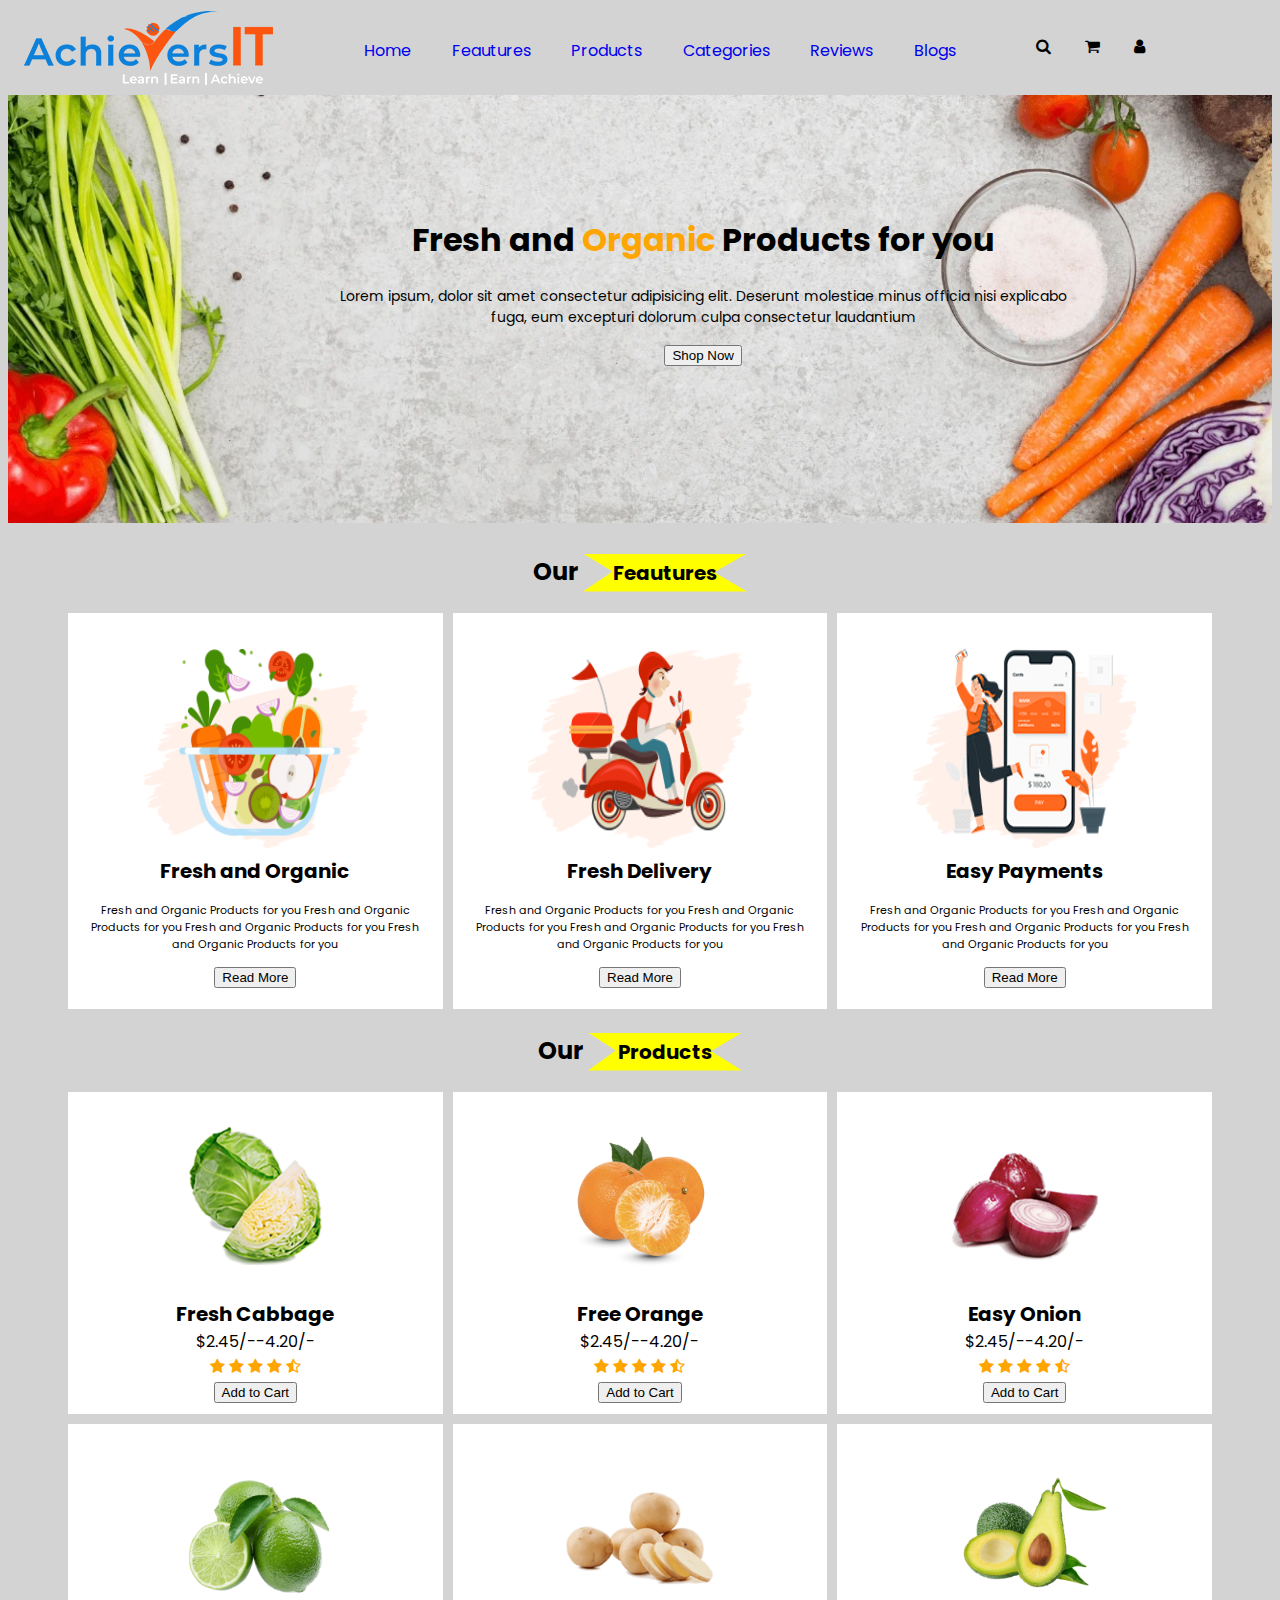
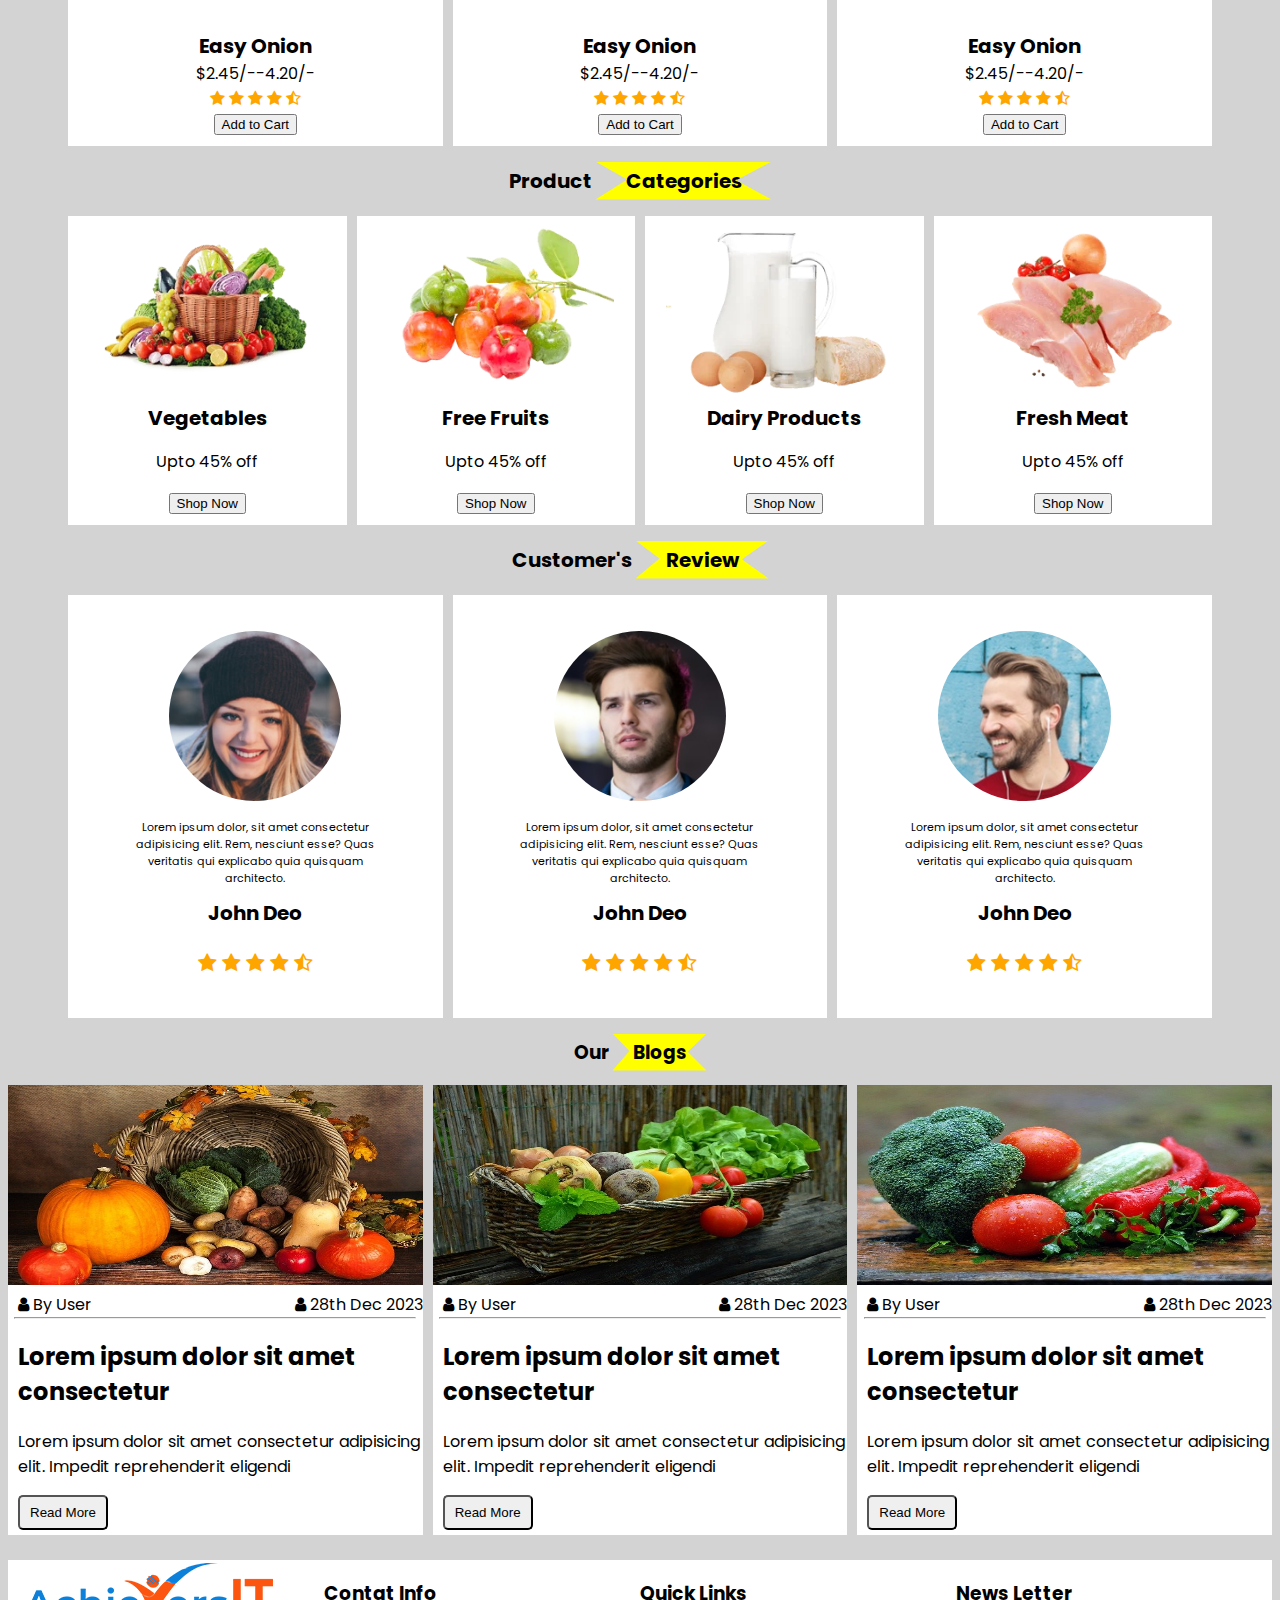
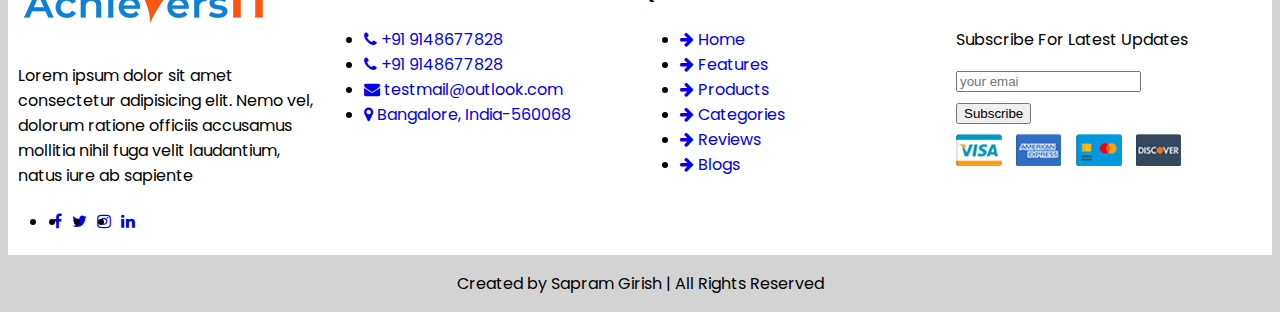
<file: js/index.html>
<!DOCTYPE html>
<html lang="en">

<head>
    <meta charset="UTF-8">
    <meta name="viewport" content="width=device-width, initial-scale=1.0">
    <title>Home</title>
    <link rel="stylesheet" href="../css/style.css">
    <link rel="stylesheet" href="../css/home.css">
    <link rel="stylesheet" href="../assets/fonts/css/font-awesome.min.css">
    <link rel="preconnect" href="https://fonts.googleapis.com" />
    <link rel="preconnect" href="https://fonts.gstatic.com" crossorigin />
    <link
        href="https://fonts.googleapis.com/css2?family=Poppins:ital,wght@0,100;0,200;0,300;0,400;0,500;0,600;0,700;0,800;0,900;1,100;1,200;1,300;1,400;1,500;1,600;1,700;1,800;1,900&display=swap"
        rel="stylesheet" />


</head>

<body>
    <!-- Header section starts here-->
    <header>
        <div>
            <img src="../assets/images/logo.png" alt="logo">
        </div>
        <nav>
            <ul>
                <li>
                    <a href="index.html" target="_blank">Home</a>
                </li>
                <li>
                    <a href="feautures.html" target="_blank">Feautures</a>
                </li>
                <li>
                    <a href="products.html" target="_blank">Products</a>
                </li>
                <li>
                    <a href="categories.html" target="_blank">Categories</a>
                </li>
                <li>
                    <a href="reviews.html" target="_blank">Reviews</a>
                </li>
                <li>
                    <a href="blogs.html" target="_blank">Blogs</a>
                </li>


            </ul>
        </nav>
        <div class="icons">
            <i class="fa fa-search" aria-hidden="true"></i>
            <i class="fa fa-shopping-cart" aria-hidden="true"></i>
            <i class="fa fa-user" aria-hidden="true"></i>
        </div>
    </header>
    <!-- Header Ends Here-->


    <!-- Banner section starts here -->
    <section class="bannerBlock">
        <img src="../assets/images/banner.jpg" alt="banner">
        <div class="bannerContent">
            <h1>Fresh and <span>Organic</span> Products for you</h1>
            <p>
                Lorem ipsum, dolor sit amet consectetur adipisicing elit. Deserunt molestiae minus officia nisi
                explicabo
                fuga, eum excepturi dolorum culpa consectetur laudantium

            </p>
            <button>Shop Now</button>

        </div>
    </section>
    <!-- Banner section ends here -->


    <!-- Our feautures section starts here-->
    <section class="ourFeatures">
        <h3 class="heading">Our <span style="clip-path:  polygon(100% 0, 80% 49%, 100% 100%, 0% 100%, 18% 47%, 0% 0%); background-color: yellow; padding: 5px 30px;">Feautures</span></h3>
        <section class="ourFeaturesContent" style="margin: 20px 60px;">

            <section>
                <figure>
                    <img src="../assets/images/images/feature-img-1.png" alt="Fresh and Organic">
                    <figcaption> Fresh and Organic</figcaption>
                </figure>
                <p>
                    Fresh and Organic Products for you Fresh and Organic Products for you
                    Fresh and Organic Products for you Fresh and Organic Products for you
                </p>
                <button> Read More</button>

            </section>


            <section>
                <figure>
                    <img src="../assets/images/images/feature-img-2.png" alt="Fresh and Organic">
                    <figcaption> Fresh Delivery</figcaption>
                </figure>
                <p>
                    Fresh and Organic Products for you Fresh and Organic Products for you
                    Fresh and Organic Products for you Fresh and Organic Products for you
                </p>
                <button> Read More</button>

            </section>

            <section>
                <figure>
                    <img src="../assets/images/images/feature-img-3.png" alt="Fresh and Organic">
                    <figcaption> Easy Payments</figcaption>
                </figure>
                <p>
                    Fresh and Organic Products for you Fresh and Organic Products for you
                    Fresh and Organic Products for you Fresh and Organic Products for you
                </p>
                <button> Read More</button>

            </section>

        </section>
    </section>


    <!-- Our products section starts here-->
    <section class="ourProducts">
        <h3 class="heading">Our <span style="clip-path:  polygon(100% 0, 80% 49%, 100% 100%, 0% 100%, 18% 47%, 0% 0%); background-color: yellow; padding: 5px 30px;">Products</span></h3>
        <section class="ourProductsContent" style="margin: 20px 60px;">

            <section style="padding: 0 20px 10px 20px;">
                <figure style="margin: 0;">
                    <img src="../assets/images/images/product-4.png" alt="Fresh and Organic">
                    <figcaption> Fresh Cabbage</figcaption>
                </figure>
                <p style="margin: 0;">
                    $2.45/--4.20/-
                </p>
                <p style="text-align: center; color: orange; margin: 0;">
                    <span class="fa fa-star checked"></span>
                    <span class="fa fa-star checked"></span>
                    <span class="fa fa-star checked"></span>
                    <span class="fa fa-star checked"></span>
                    <span class="fa fa-star-half-full checked"></span>
                </p>
                <button> Add to Cart</button>

            </section>


            <section style="padding: 0 20px 10px 20px;">
                <figure style="margin: 0;">
                    <img src="../assets/images/images/product-1.png" alt="Fresh and Organic">
                    <figcaption> Free Orange</figcaption>
                </figure>
                <p style="margin: 0;">
                    $2.45/--4.20/-
                </p>
                <p style="text-align: center; color: orange; margin: 0;">
                    <span class="fa fa-star checked"></span>
                    <span class="fa fa-star checked"></span>
                    <span class="fa fa-star checked"></span>
                    <span class="fa fa-star checked"></span>
                    <span class="fa fa-star-half-full checked"></span>
                </p>
                <button> Add to Cart</button>

            </section>

            <section style="padding: 0 20px 10px 20px;">
                <figure style="margin: 0;">
                    <img src="../assets/images/images/product-2.png" alt="Fresh and Organic">
                    <figcaption> Easy Onion</figcaption>
                </figure>
                <p style="margin: 0;">
                    $2.45/--4.20/-
                </p>
                <p style="text-align: center; color: orange; margin: 0;">
                    <span class="fa fa-star checked"></span>
                    <span class="fa fa-star checked"></span>
                    <span class="fa fa-star checked"></span>
                    <span class="fa fa-star checked"></span>
                    <span class="fa fa-star-half-full checked"></span>
                </p>
                <button> Add to Cart</button>

            </section>

            <section style="padding: 0 20px 10px 20px;">
                <figure style="margin: 0;">
                    <img src="../assets/images/images/product-8.png" alt="Fresh and Organic">
                    <figcaption> Easy Onion</figcaption>
                </figure>
                <p style="margin: 0;">
                    $2.45/--4.20/-
                </p>
                <p style="text-align: center; color: orange; margin: 0;">
                    <span class="fa fa-star checked"></span>
                    <span class="fa fa-star checked"></span>
                    <span class="fa fa-star checked"></span>
                    <span class="fa fa-star checked"></span>
                    <span class="fa fa-star-half-full checked"></span>
                </p>
                <button> Add to Cart</button>

            </section>

            <section style="padding: 0 20px 10px 20px;">
                <figure style="margin: 0;">
                    <img src="../assets/images/images/product-5.png" alt="Fresh and Organic">
                    <figcaption> Easy Onion</figcaption>
                </figure>
                <p style="margin: 0;">
                    $2.45/--4.20/-
                </p>
                <p style="text-align: center; color: orange; margin: 0;">
                    <span class="fa fa-star checked"></span>
                    <span class="fa fa-star checked"></span>
                    <span class="fa fa-star checked"></span>
                    <span class="fa fa-star checked"></span>
                    <span class="fa fa-star-half-full checked"></span>
                </p>
                <button> Add to Cart</button>

            </section>
            <section style="padding: 0 20px 10px 20px;">
                <figure style="margin: 0;">
                    <img src="../assets/images/images/product-6.png" alt="Fresh and Organic">
                    <figcaption> Easy Onion</figcaption>
                </figure>
                <p style="margin: 0;">
                    $2.45/--4.20/-
                </p>
                <p style="text-align: center; color: orange; margin: 0;">
                    <span class="fa fa-star checked"></span>
                    <span class="fa fa-star checked"></span>
                    <span class="fa fa-star checked"></span>
                    <span class="fa fa-star checked"></span>
                    <span class="fa fa-star-half-full checked"></span>
                </p>
                <button> Add to Cart</button>

            </section>


        </section>

    </section>
    <!-- Our products section ends here-->



    <!-- categories  section starts here -->
    <section class="categories">
        <h3>Product <span style="clip-path:  polygon(100% 0, 80% 49%, 100% 100%, 0% 100%, 18% 47%, 0% 0%); background-color: yellow; padding: 5px 30px;">Categories</span></h3>
        <section class="categoriesContent" style="margin: 20px 60px;">

            <section style="text-align: center;">
                <figure>
                    <img src="../assets/images/images/cat-1.png" alt="Fresh and Organic">
                    <figcaption> Vegetables</figcaption>
                </figure>
                <p>
                    Upto 45% off
                </p>
                <button>Shop Now </button>

            </section>


            <section>
                <figure>
                    <img src="../assets/images/images/cat-2.png" alt="Fresh and Organic">
                    <figcaption> Free Fruits</figcaption>
                </figure>
                <p>
                    Upto 45% off
                </p>
                <button> Shop Now </button>

            </section>

            <section>
                <figure>
                    <img src="../assets/images/images/cat-3.png" alt="Fresh and Organic">
                    <figcaption> Dairy Products</figcaption>
                </figure>
                <p>
                    Upto 45% off
                </p>
                <button> Shop Now </button>

            </section>
            <section>
                <figure>
                    <img src="../assets/images/images/cat-4.png" alt="Fresh and Organic">
                    <figcaption> Fresh Meat</figcaption>
                </figure>
                <p>
                    Upto 45% off
                </p>
                <button> Shop Now </button>

            </section>
        </section>
    </section>
    <!-- categories section ends  here -->


    <!-- Customer Review section starts here-->
    <section class="ourReview">
        <h3>Customer's <span style="clip-path:  polygon(100% 0, 80% 49%, 100% 100%, 0% 100%, 18% 47%, 0% 0%); background-color: yellow; padding: 5px 30px;">Review</span></h3>
        <section class="ourReviewContent" style="margin: 20px 60px;">

            <section>
                <figure>
                    <img src="../assets/images/images/pic-2.png" alt="Fresh and Organic">

                    <p>
                        Lorem ipsum dolor, sit amet consectetur adipisicing elit. Rem, nesciunt esse? Quas
                        veritatis qui explicabo quia quisquam architecto.
                    </p>
                    <figcaption> John Deo </figcaption>
                </figure>
                <p style="text-align: center; color: orange; font-size: 20px;">
                    <span class="fa fa-star checked"></span>
                    <span class="fa fa-star checked"></span>
                    <span class="fa fa-star checked"></span>
                    <span class="fa fa-star checked"></span>
                    <span class="fa fa-star-half-full checked"></span>
                </p>

            </section>


            <section>
                <figure>
                    <img src="../assets/images/images/pic-3.png" alt="Fresh and Organic">

                    <p>
                        Lorem ipsum dolor, sit amet consectetur adipisicing elit. Rem, nesciunt esse? Quas
                        veritatis qui explicabo quia quisquam architecto.
                    </p>
                    <figcaption> John Deo </figcaption>
                </figure>
                <p style="text-align: center; color: orange; font-size: 20px;">
                    <span class="fa fa-star checked"></span>
                    <span class="fa fa-star checked"></span>
                    <span class="fa fa-star checked"></span>
                    <span class="fa fa-star checked"></span>
                    <span class="fa fa-star-half-full checked"></span>
                </p>

            </section>

            <section>
                <figure> 
                    <img src="../assets/images/images/pic-1.png" alt="Fresh and Organic">

                    <p>
                        Lorem ipsum dolor, sit amet consectetur adipisicing elit. Rem, nesciunt esse? Quas
                        veritatis qui explicabo quia quisquam architecto.
                    </p>
                    <figcaption> John Deo </figcaption>
                </figure>
                <p style="text-align: center; color: orange; font-size: 20px;">
                    <span class="fa fa-star checked"></span>
                    <span class="fa fa-star checked"></span>
                    <span class="fa fa-star checked"></span>
                    <span class="fa fa-star checked"></span>
                    <span class="fa fa-star-half-full checked"></span>
                </p>

            </section>

        </section>
    </section>
    <!-- Customer Review section ends here -->



    <!-- ----Our Blogs section starts here---- -->


    <h3 style="text-align: center;">Our <span style="clip-path: polygon(100% 0, 80% 49%, 100% 100%, 0% 100%, 18% 47%, 0% 0%); background-color: yellow; padding: 5px 20px;  overflow: hidden; ">Blogs</span></h3>
    <section class="ourReview1" style="margin: 0px 0px;">
        <div class="blog-1-main" style="background-color: #fff;">
            <img src="../assets/images/images/blog-1.jpg" alt="blog-1" width="100%" height="200px"
                style="border-radius: 0;">
            <div style="float: left; padding-left: 10px;">
                <i class="fa fa-user" aria-hidden="true"></i>
                <span>By User</span>
            </div>
            <div style="float: right;">
                <i class="fa fa-user" aria-hidden="true"></i>
                <span>28th Dec 2023</span>
            </div>
            <hr>
            <div class="blog-text-part" style="padding-bottom: 5px;">
                <h2> Lorem ipsum dolor sit amet consectetur</h2>
                <p>Lorem ipsum dolor sit amet consectetur adipisicing elit. Impedit reprehenderit eligendi</p>
                <button style="padding: 8px 10px; border-radius: 5px;">Read More</button>
            </div>

        </div>

        <div class="blog-1-main" style="background-color: #fff;">
            <img src="../assets/images/images/blog-2.jpg" alt="blog-1" width="100%" height="200px"
                style="border-radius: 0;">
            <div class="" style="float: left; padding-left: 10px;">
                <i class="fa fa-user" aria-hidden="true"></i>
                <span>By User</span>
            </div>
            <div style="float: right; ">
                <i class="fa fa-user" aria-hidden="true"></i>
                <span>28th Dec 2023</span>
            </div>
            <hr>
            <div class="blog-text-part">
                <h2> Lorem ipsum dolor sit amet consectetur</h2>
                <p>Lorem ipsum dolor sit amet consectetur adipisicing elit. Impedit reprehenderit eligendi</p>
                <button style="padding: 8px 10px; border-radius: 5px;">Read More</button>
            </div>

        </div>

        <div class="blog-1-main" style="background-color: #fff;">
            <img src="../assets/images/images/blog-3.jpg" alt="blog-1" width="100%" height="200px"
                style="border-radius: 0;">
            <div class="" style="float: left; padding-left: 10px;">
                <i class="fa fa-user" aria-hidden="true"></i>
                <span>By User</span>
            </div>
            <div style="float: right;">
                <i class="fa fa-user" aria-hidden="true"></i>
                <span>28th Dec 2023</span>
            </div>
            <hr>
            <div class="blog-text-part">
                <h2> Lorem ipsum dolor sit amet consectetur</h2>
                <p>Lorem ipsum dolor sit amet consectetur adipisicing elit. Impedit reprehenderit eligendi</p>
                <button style="padding: 8px 10px; border-radius: 5px;">Read More</button>
            </div>

        </div>

    </section>
<br>
    <!-- Our Blogs section ends here-->


    <!-- Our footer section starts here-->
    <section class="footer">
        <div class="box-container">
            <div class="box">
                <img src="../assets/images/logo.png" alt="">
                <p style="padding-left: 10px;">
                    Lorem ipsum dolor sit amet consectetur adipisicing elit. Nemo vel, dolorum ratione officiis
                    accusamus mollitia nihil fuga velit laudantium, natus iure ab sapiente

                </p>
                <div class="icons-section">
                    <ul class="bottom_logo">
                      <li><a href="#" class="fa fa-facebook"> </a></li>
                      <li><a href="#" class="fa fa-twitter"> </a></li>
                      <li><a href="#" class="fa fa-instagram"> </a></li>
                      <li><a href="#" class="fa fa-linkedin"> </a></li>
                   </ul>
                </div>
            </div>

            <div class="box">
                <h3>Contat Info</h3>
                <ul>
                <li><a href="#" class="links"> <i class="fa fa-phone"></i>
                    +91 9148677828 </a></li>
                    <li><a href="#" class="links"> <i class="fa fa-phone"></i>
                    +91 9148677828 </a></li>
                    <li><a href="#" class="links"> <i class="fa fa-envelope"></i>
                    testmail@outlook.com </a></li>
                    <li><a href="#" class="links"> <i class="fa fa-map-marker"></i>
                    Bangalore, India-560068 </a></li>
                </ul>
            </div>

            <div class="box">
                <h3>Quick Links</h3>
                <ul>
                <li><a href="#" class="links"> <i class="fa fa-arrow-right"></i>
                    Home </a> </li>
                    <li><a href="#" class="links"> <i class="fa fa-arrow-right"></i>
                    Features </a></li>
                    <li><a href="#" class="links"> <i class="fa fa-arrow-right"></i>
                    Products </a></li>
                    <li><a href="#" class="links"> <i class="fa fa-arrow-right"></i>
                    Categories </a></li>
                    <li><a href="#" class="links"> <i class="fa fa-arrow-right"></i>
                    Reviews </a></li>
                    <li><a href="#" class="links"> <i class="fa fa-arrow-right"></i>
                    Blogs </a></li>
                </ul>

            </div>

            <div class="box">
                <h3>News Letter</h3>
                <p>Subscribe For Latest Updates</p>
                <input type="email" placeholder="your emai"><br>
                <input type="submit" value="Subscribe" class="btn-subscribe"><br>
                <img src="../assets/images/images/payment.png" alt="">

            </div>

        </div>

    </section>
    
    <!-- Our footer section ends here -->

    <div class="copyrightText">
        <p style="text-align: center;"> Created by Sapram Girish | All Rights Reserved</p>

    </div>

</body>

</html>
</file>
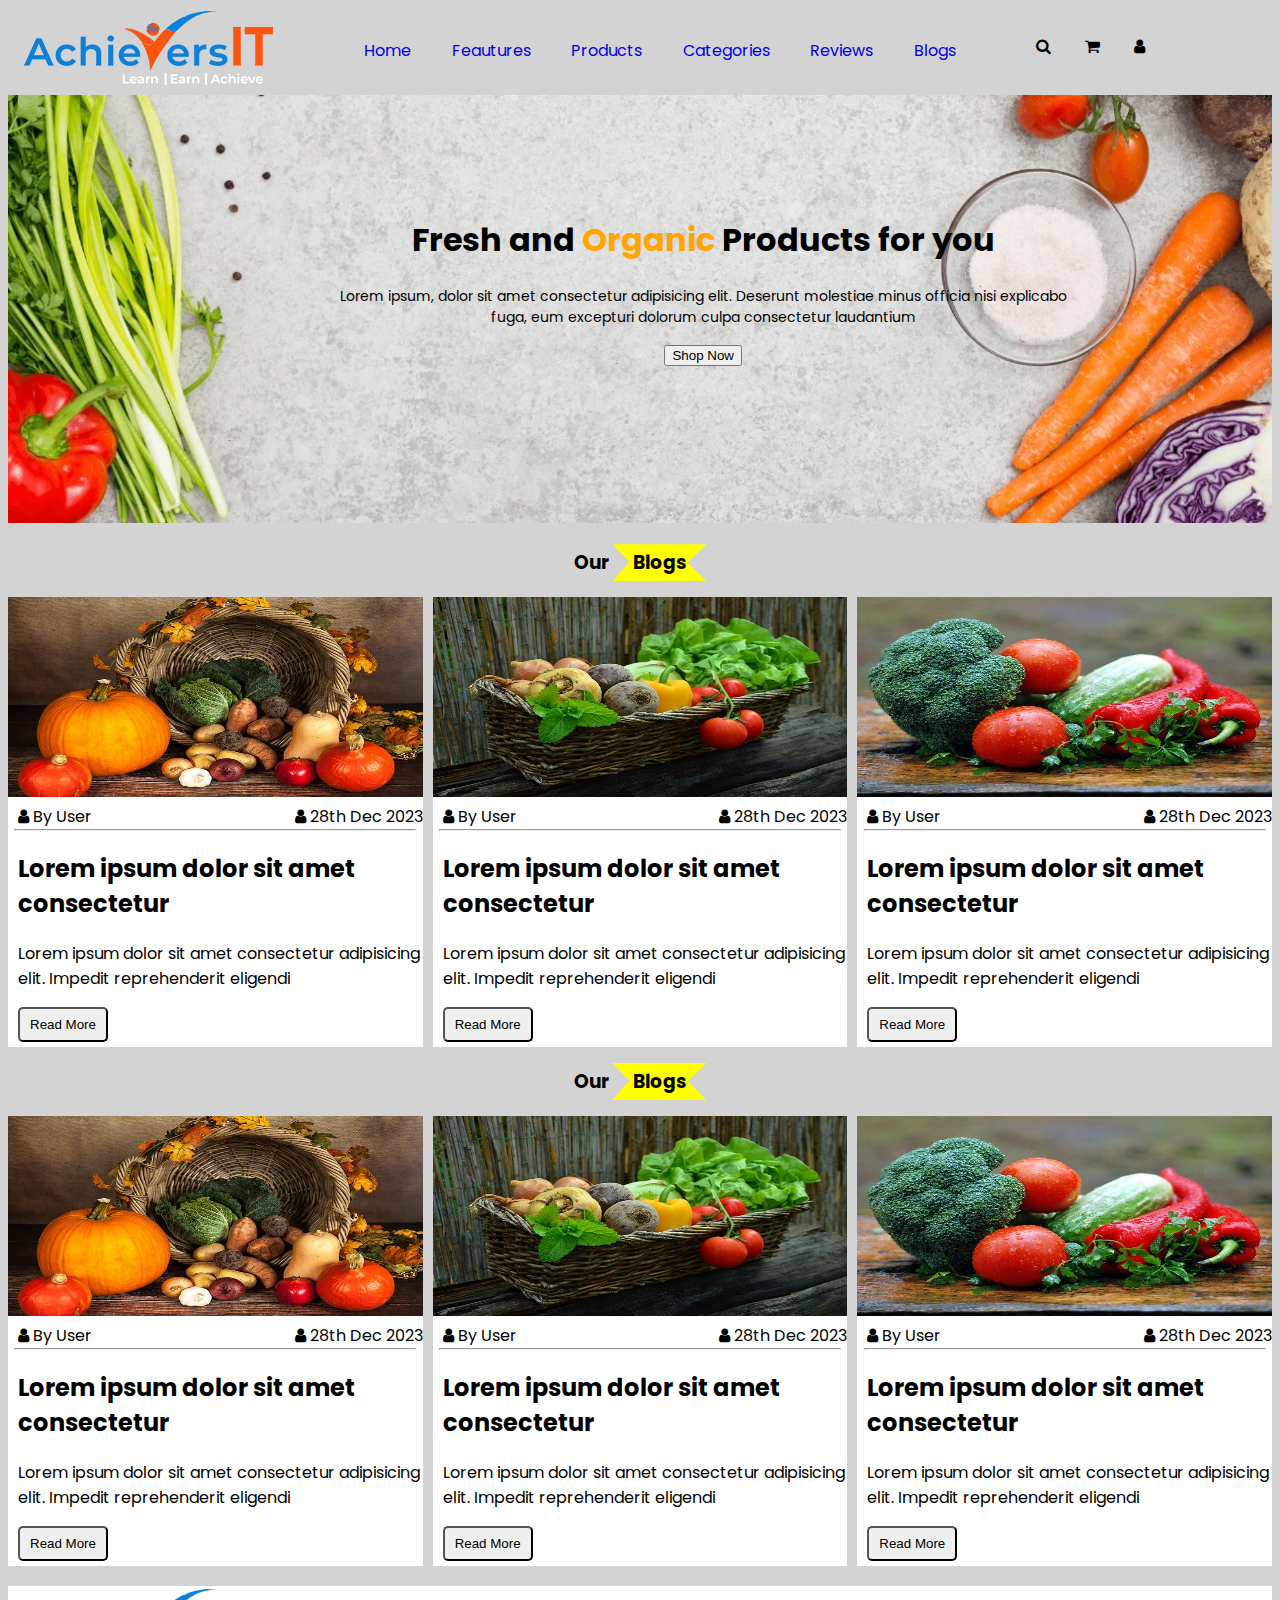
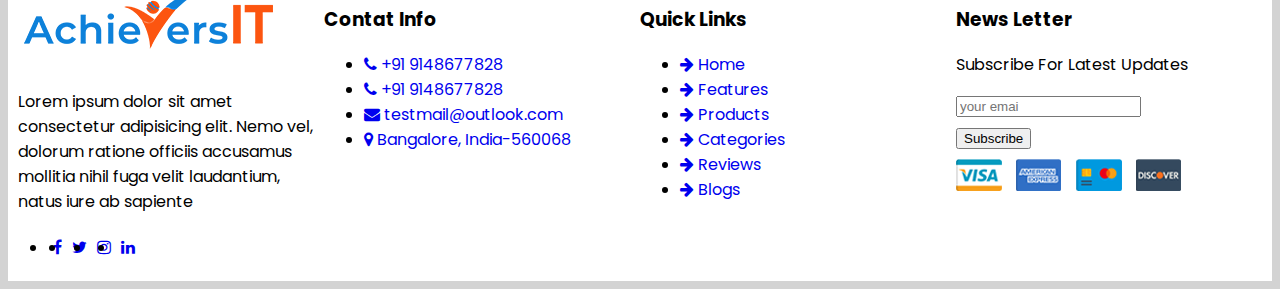
<file: js/blogs.html>
<!DOCTYPE html>
<html lang="en">

<head>
    <meta charset="UTF-8">
    <meta name="viewport" content="width=device-width, initial-scale=1.0">
    <title>Home</title>
    <link rel="stylesheet" href="../css/style.css">
    <link rel="stylesheet" href="../css/home.css">
    <link rel="stylesheet" href="../assets/fonts/css/font-awesome.min.css">
    <link rel="preconnect" href="https://fonts.googleapis.com" />
    <link rel="preconnect" href="https://fonts.gstatic.com" crossorigin />
    <link
        href="https://fonts.googleapis.com/css2?family=Poppins:ital,wght@0,100;0,200;0,300;0,400;0,500;0,600;0,700;0,800;0,900;1,100;1,200;1,300;1,400;1,500;1,600;1,700;1,800;1,900&display=swap"
        rel="stylesheet" />


</head>

<body>
    <!-- Header section starts here-->
    <header>
        <div>
            <img src="../assets/images/logo.png" alt="logo">
        </div>
        <nav>
            <ul>
                <li>
                    <a href="index.html" target="_blank">Home</a>
                </li>
                <li>
                    <a href="feautures.html" target="_blank">Feautures</a>
                </li>
                <li>
                    <a href="products.html" target="_blank">Products</a>
                </li>
                <li>
                    <a href="categories.html" target="_blank">Categories</a>
                </li>
                <li>
                    <a href="reviews.html" target="_blank">Reviews</a>
                </li>
                <li>
                    <a href="blogs.html" target="_blank">Blogs</a>
                </li>


            </ul>
        </nav>
        <div class="icons">
            <i class="fa fa-search" aria-hidden="true"></i>
            <i class="fa fa-shopping-cart" aria-hidden="true"></i>
            <i class="fa fa-user" aria-hidden="true"></i>
        </div>
    </header>
    <!-- Header Ends Here-->


    <!-- Banner section starts here -->
    <section class="bannerBlock">
        <img src="../assets/images/banner.jpg" alt="banner">
        <div class="bannerContent">
            <h1>Fresh and <span>Organic</span> Products for you</h1>
            <p>
                Lorem ipsum, dolor sit amet consectetur adipisicing elit. Deserunt molestiae minus officia nisi
                explicabo
                fuga, eum excepturi dolorum culpa consectetur laudantium

            </p>
            <button>Shop Now</button>

        </div>
    </section>
    <!-- Banner section ends here -->
     <!-- ----Our Blogs section starts here---- -->


     <h3 style="text-align: center;">Our <span style="clip-path: polygon(100% 0, 80% 49%, 100% 100%, 0% 100%, 18% 47%, 0% 0%); background-color: yellow; padding: 5px 20px;  overflow: hidden; ">Blogs</span></h3>
     <section class="ourReview1" style="margin: 20px 0px;">
         <div class="blog-1-main" style="background-color: #fff;">
             <img src="../assets/images/images/blog-1.jpg" alt="blog-1" width="100%" height="200px"
                 style="border-radius: 0;">
             <div style="float: left; padding-left: 10px;">
                 <i class="fa fa-user" aria-hidden="true"></i>
                 <span>By User</span>
             </div>
             <div style="float: right;">
                 <i class="fa fa-user" aria-hidden="true"></i>
                 <span>28th Dec 2023</span>
             </div>
             <hr>
             <div class="blog-text-part" style="padding-bottom: 5px;">
                 <h2> Lorem ipsum dolor sit amet consectetur</h2>
                 <p>Lorem ipsum dolor sit amet consectetur adipisicing elit. Impedit reprehenderit eligendi</p>
                 <button style="padding: 8px 10px; border-radius: 5px;">Read More</button>
             </div>
 
         </div>
 
         <div class="blog-1-main" style="background-color: #fff;">
             <img src="../assets/images/images/blog-2.jpg" alt="blog-1" width="100%" height="200px"
                 style="border-radius: 0;">
             <div class="" style="float: left; padding-left: 10px;">
                 <i class="fa fa-user" aria-hidden="true"></i>
                 <span>By User</span>
             </div>
             <div style="float: right; ">
                 <i class="fa fa-user" aria-hidden="true"></i>
                 <span>28th Dec 2023</span>
             </div>
             <hr>
             <div class="blog-text-part">
                 <h2> Lorem ipsum dolor sit amet consectetur</h2>
                 <p>Lorem ipsum dolor sit amet consectetur adipisicing elit. Impedit reprehenderit eligendi</p>
                 <button style="padding: 8px 10px; border-radius: 5px;">Read More</button>
             </div>
 
         </div>
 
         <div class="blog-1-main" style="background-color: #fff;">
             <img src="../assets/images/images/blog-3.jpg" alt="blog-1" width="100%" height="200px"
                 style="border-radius: 0;">
             <div class="" style="float: left; padding-left: 10px;">
                 <i class="fa fa-user" aria-hidden="true"></i>
                 <span>By User</span>
             </div>
             <div style="float: right;">
                 <i class="fa fa-user" aria-hidden="true"></i>
                 <span>28th Dec 2023</span>
             </div>
             <hr>
             <div class="blog-text-part">
                 <h2> Lorem ipsum dolor sit amet consectetur</h2>
                 <p>Lorem ipsum dolor sit amet consectetur adipisicing elit. Impedit reprehenderit eligendi</p>
                 <button style="padding: 8px 10px; border-radius: 5px;">Read More</button>
             </div>
 
         </div>
 
     </section>
 
     <!-- Our Blogs section ends here-->
      <!-- ----Our Blogs section starts here---- -->


    <h3 style="text-align: center;">Our <span style="clip-path: polygon(100% 0, 80% 49%, 100% 100%, 0% 100%, 18% 47%, 0% 0%); background-color: yellow; padding: 5px 20px;  overflow: hidden; ">Blogs</span></h3>
    <section class="ourReview1" style="margin: 20px 0px;">
        <div class="blog-1-main" style="background-color: #fff;">
            <img src="../assets/images/images/blog-1.jpg" alt="blog-1" width="100%" height="200px"
                style="border-radius: 0;">
            <div style="float: left; padding-left: 10px;">
                <i class="fa fa-user" aria-hidden="true"></i>
                <span>By User</span>
            </div>
            <div style="float: right;">
                <i class="fa fa-user" aria-hidden="true"></i>
                <span>28th Dec 2023</span>
            </div>
            <hr>
            <div class="blog-text-part" style="padding-bottom: 5px;">
                <h2> Lorem ipsum dolor sit amet consectetur</h2>
                <p>Lorem ipsum dolor sit amet consectetur adipisicing elit. Impedit reprehenderit eligendi</p>
                <button style="padding: 8px 10px; border-radius: 5px;">Read More</button>
            </div>

        </div>

        <div class="blog-1-main" style="background-color: #fff;">
            <img src="../assets/images/images/blog-2.jpg" alt="blog-1" width="100%" height="200px"
                style="border-radius: 0;">
            <div class="" style="float: left; padding-left: 10px;">
                <i class="fa fa-user" aria-hidden="true"></i>
                <span>By User</span>
            </div>
            <div style="float: right; ">
                <i class="fa fa-user" aria-hidden="true"></i>
                <span>28th Dec 2023</span>
            </div>
            <hr>
            <div class="blog-text-part">
                <h2> Lorem ipsum dolor sit amet consectetur</h2>
                <p>Lorem ipsum dolor sit amet consectetur adipisicing elit. Impedit reprehenderit eligendi</p>
                <button style="padding: 8px 10px; border-radius: 5px;">Read More</button>
            </div>

        </div>

        <div class="blog-1-main" style="background-color: #fff;">
            <img src="../assets/images/images/blog-3.jpg" alt="blog-1" width="100%" height="200px"
                style="border-radius: 0;">
            <div class="" style="float: left; padding-left: 10px;">
                <i class="fa fa-user" aria-hidden="true"></i>
                <span>By User</span>
            </div>
            <div style="float: right;">
                <i class="fa fa-user" aria-hidden="true"></i>
                <span>28th Dec 2023</span>
            </div>
            <hr>
            <div class="blog-text-part">
                <h2> Lorem ipsum dolor sit amet consectetur</h2>
                <p>Lorem ipsum dolor sit amet consectetur adipisicing elit. Impedit reprehenderit eligendi</p>
                <button style="padding: 8px 10px; border-radius: 5px;">Read More</button>
            </div>

        </div>

    </section>

    <!-- Our Blogs section ends here-->
    <!-- Our footer section starts here-->
    <section class="footer">
        <div class="box-container">
            <div class="box">
                <img src="../assets/images/logo.png" alt="">
                <p style="padding-left: 10px;">
                    Lorem ipsum dolor sit amet consectetur adipisicing elit. Nemo vel, dolorum ratione officiis
                    accusamus mollitia nihil fuga velit laudantium, natus iure ab sapiente

                </p>
                <div class="icons-section">
                    <ul class="bottom_logo">
                      <li><a href="#" class="fa fa-facebook"> </a></li>
                      <li><a href="#" class="fa fa-twitter"> </a></li>
                      <li><a href="#" class="fa fa-instagram"> </a></li>
                      <li><a href="#" class="fa fa-linkedin"> </a></li>
                   </ul>
                </div>
            </div>

            <div class="box">
                <h3>Contat Info</h3>
                <ul>
                <li><a href="#" class="links"> <i class="fa fa-phone"></i>
                    +91 9148677828 </a></li>
                    <li><a href="#" class="links"> <i class="fa fa-phone"></i>
                    +91 9148677828 </a></li>
                    <li><a href="#" class="links"> <i class="fa fa-envelope"></i>
                    testmail@outlook.com </a></li>
                    <li><a href="#" class="links"> <i class="fa fa-map-marker"></i>
                    Bangalore, India-560068 </a></li>
                </ul>
            </div>

            <div class="box">
                <h3>Quick Links</h3>
                <ul>
                <li><a href="#" class="links"> <i class="fa fa-arrow-right"></i>
                    Home </a> </li>
                    <li><a href="#" class="links"> <i class="fa fa-arrow-right"></i>
                    Features </a></li>
                    <li><a href="#" class="links"> <i class="fa fa-arrow-right"></i>
                    Products </a></li>
                    <li><a href="#" class="links"> <i class="fa fa-arrow-right"></i>
                    Categories </a></li>
                    <li><a href="#" class="links"> <i class="fa fa-arrow-right"></i>
                    Reviews </a></li>
                    <li><a href="#" class="links"> <i class="fa fa-arrow-right"></i>
                    Blogs </a></li>
                </ul>

            </div>

            <div class="box">
                <h3>News Letter</h3>
                <p>Subscribe For Latest Updates</p>
                <input type="email" placeholder="your emai"><br>
                <input type="submit" value="Subscribe" class="btn-subscribe"><br>
                <img src="../assets/images/images/payment.png" alt="">

            </div>

        </div>

    </section>
    
    <!-- Our footer section ends here -->
</file>
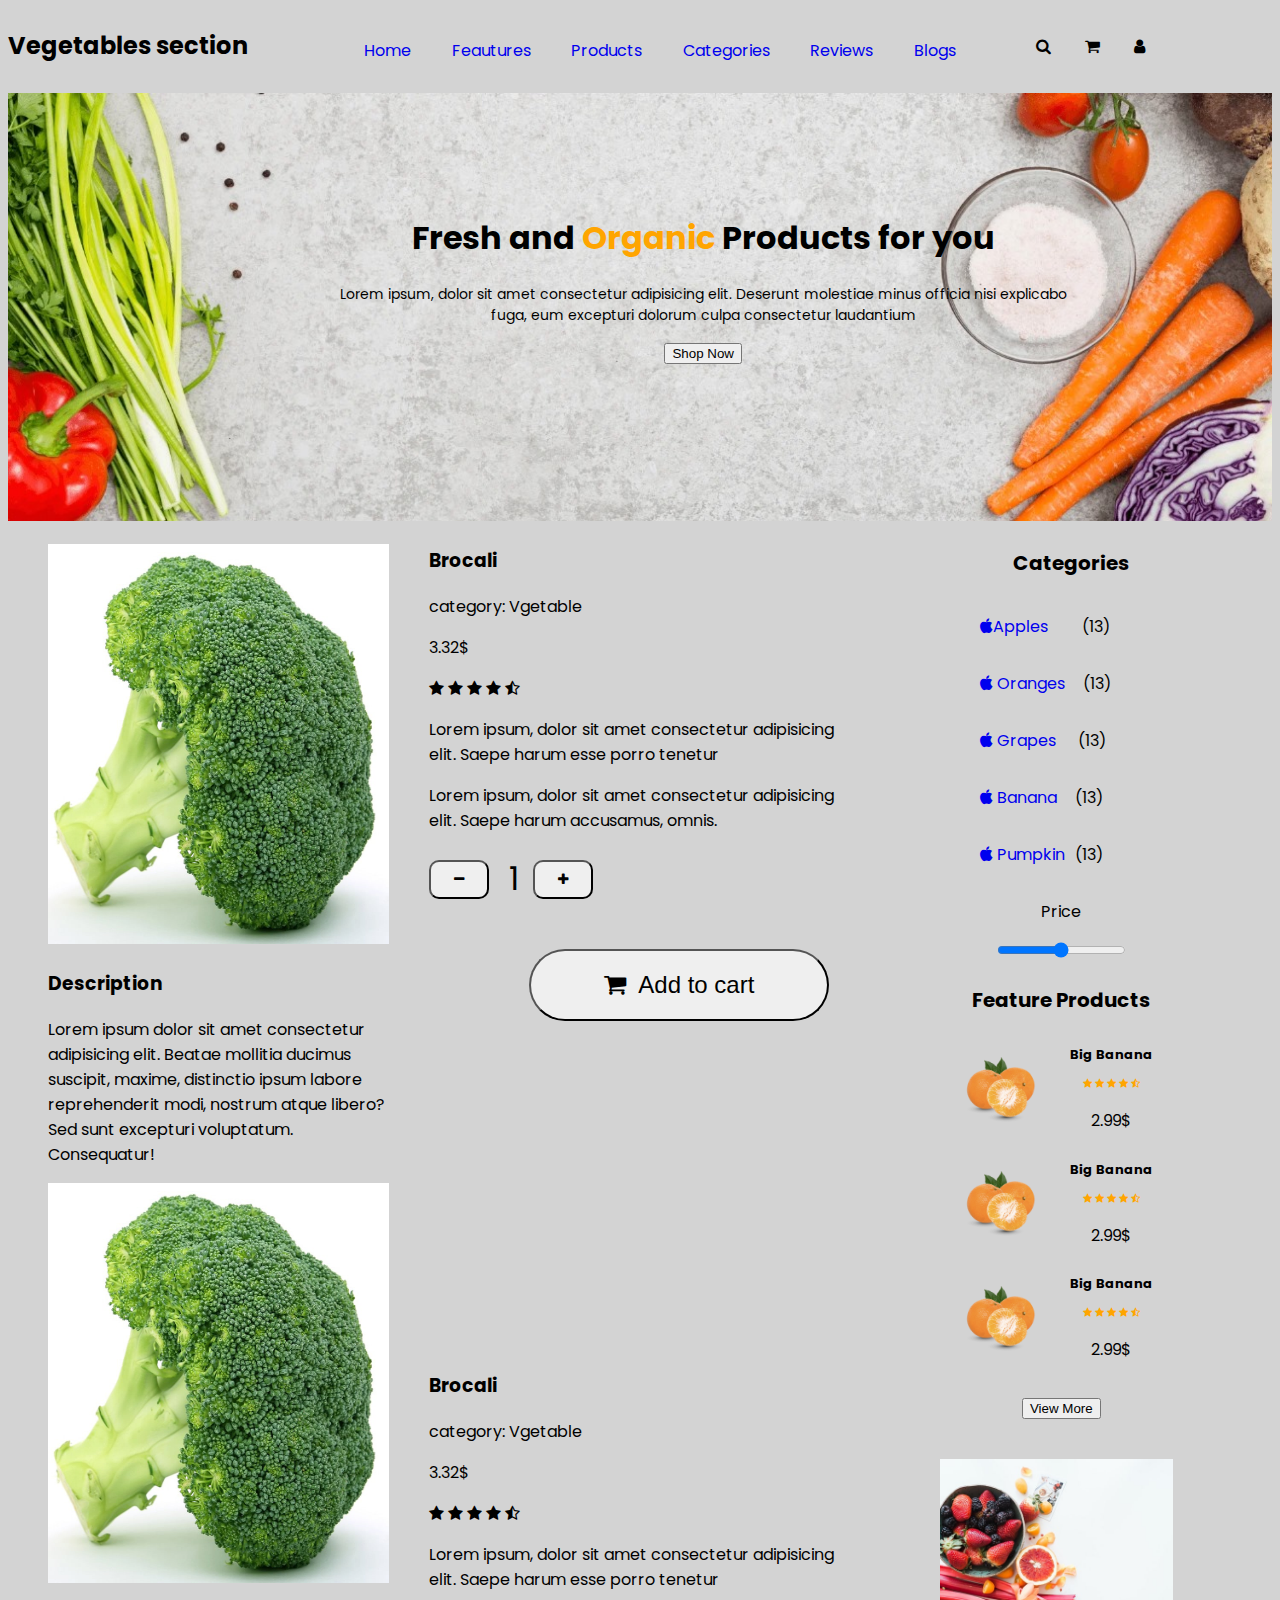
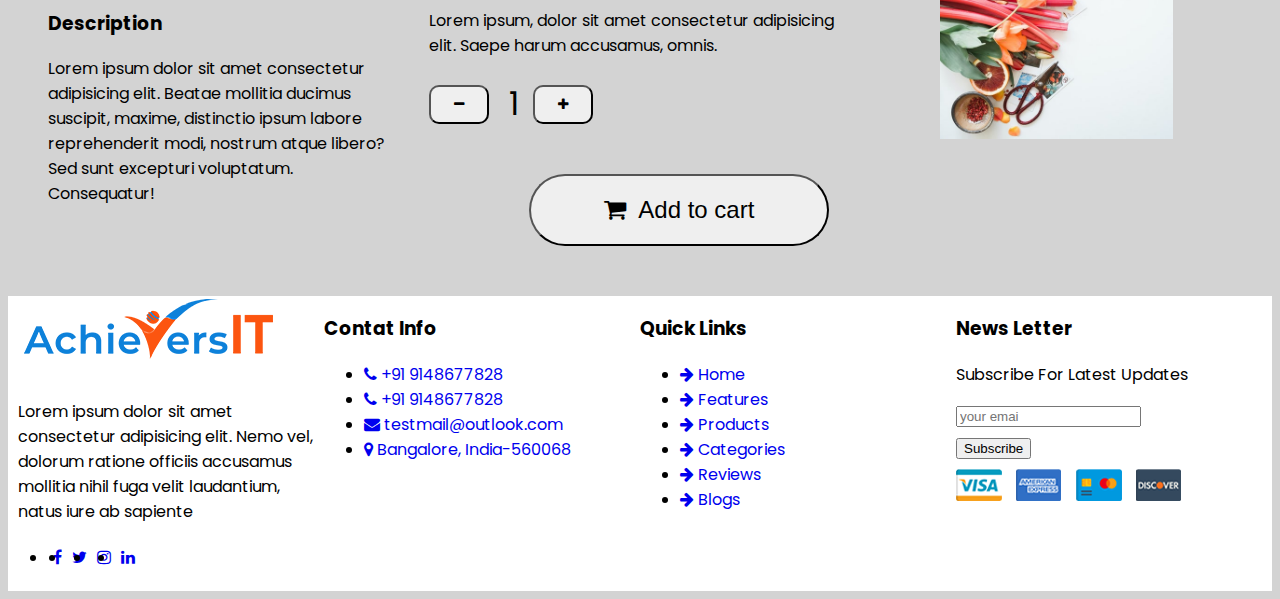
<file: js/categories.html>
<!DOCTYPE html>
<html lang="en">

<head>
    <meta charset="UTF-8">
    <meta name="viewport" content="width=device-width, initial-scale=1.0">
    <title>Home</title>
    <link rel="stylesheet" href="../css/style.css">
    <link rel="stylesheet" href="../css/home.css">
    <link rel="stylesheet" href="../assets/fonts/css/font-awesome.min.css">
    <link rel="preconnect" href="https://fonts.googleapis.com" />
    <link rel="preconnect" href="https://fonts.gstatic.com" crossorigin />
    <link
        href="https://fonts.googleapis.com/css2?family=Poppins:ital,wght@0,100;0,200;0,300;0,400;0,500;0,600;0,700;0,800;0,900;1,100;1,200;1,300;1,400;1,500;1,600;1,700;1,800;1,900&display=swap"
        rel="stylesheet" />


</head>

<body>
    <!-- Header section starts here-->
    <header>
        <div>
            <h2>
                Vegetables section
            </h2>
            <!-- <img src="../assets/images/logo.png" alt="logo"> -->
        </div>
        <nav>
            <ul>
                <li>
                    <a href="index.html" target="_blank">Home</a>
                </li>
                <li>
                    <a href="feautures.html" target="_blank">Feautures</a>
                </li>
                <li>
                    <a href="products.html" target="_blank">Products</a>
                </li>
                <li>
                    <a href="categories.html" target="_blank">Categories</a>
                </li>
                <li>
                    <a href="reviews.html" target="_blank">Reviews</a>
                </li>
                <li>
                    <a href="blogs.html" target="_blank">Blogs</a>
                </li>


            </ul>
        </nav>
        <div class="icons">
            <i class="fa fa-search" aria-hidden="true"></i>
            <i class="fa fa-shopping-cart" aria-hidden="true"></i>
            <i class="fa fa-user" aria-hidden="true"></i>
        </div>
    </header>
    <!-- Header Ends Here-->

   <!-- Banner section starts here -->
   <section class="bannerBlock">
    <img src="../assets/images/banner.jpg" alt="banner">
    <div class="bannerContent">
        <h1>Fresh and <span>Organic</span> Products for you</h1>
        <p>
            Lorem ipsum, dolor sit amet consectetur adipisicing elit. Deserunt molestiae minus officia nisi
            explicabo
            fuga, eum excepturi dolorum culpa consectetur laudantium

        </p>
        <button>Shop Now</button>

    </div>
</section>
<!-- Banner section ends here -->

<!--categories section starts here-->
<section class="categories-Main-Container">
    <section class="cate1-img-container" style="margin-bottom: 50px;">
        <div>
          <figure>
            <img  src="../assets/images/single-item.jpg" alt="" style="width: 100%;">
            <h3>Description</h3>
            <p>Lorem ipsum dolor sit amet consectetur adipisicing elit. Beatae mollitia ducimus suscipit, maxime, distinctio ipsum labore reprehenderit modi, nostrum atque libero? Sed sunt excepturi voluptatum. Consequatur!</p>
            </figure>
            <figure>
              <img  src="../assets/images/single-item.jpg" alt="" style="width: 100%;">
              <h3>Description</h3>
              <p>Lorem ipsum dolor sit amet consectetur adipisicing elit. Beatae mollitia ducimus suscipit, maxime, distinctio ipsum labore reprehenderit modi, nostrum atque libero? Sed sunt excepturi voluptatum. Consequatur!</p>
              </figure>
        </div>
       
         
        <div class="brocoil-information">
          <div class="brocoil1">
            <h3>Brocali</h3>
            <p>category: Vgetable</p>
            <p>3.32$</p>
            <p  color: orange; font-size: 10px;>
                <span class="fa fa-star checked"></span>
                <span class="fa fa-star checked"></span>
                <span class="fa fa-star checked"></span>
                <span class="fa fa-star checked"></span>
                <span class="fa fa-star-half-full checked"></span>
            </p>
            <p>Lorem ipsum, dolor sit amet consectetur adipisicing elit. Saepe harum
                 esse porro tenetur
            </p>
                <p>Lorem ipsum, dolor sit amet consectetur adipisicing elit. Saepe harum
                   
                   accusamus, omnis.</p>
                   <button style="padding: 10px; width: 60px; border-radius: 10px; "> <i class="fa fa-minus" aria-hidden="true" style="margin: 0%; padding: 0%;"></i>
                  </button ><span style="font-size: xx-large; padding-left: 20px; position: relative; top:6px;">1</span>
                  <button style="padding: 10px; width: 60px; border-radius: 10px; position: relative; left: 10px; top: 1s0px;;"><i class="fa fa-plus" aria-hidden="true"  style="margin: 0%; padding: 0%;"></i></button>
                 <div>
                  <button style="padding: 20px; width: 300px; border-radius: 100px; margin-top: 50px; margin-left: 100px;"><span style="font-size: x-large;"><i class="fa fa-shopping-cart" aria-hidden="true"></i>&nbsp; Add to cart</span></button>
                 </div>
                  
                   </div>
          <div class="brocoil2" style="margin-top: 350px;">
                    <h3>Brocali</h3>
                    <p>category: Vgetable</p>
                    <p>3.32$</p>
                    <p  color: orange; font-size: 10px;>
                        <span class="fa fa-star checked"></span>
                        <span class="fa fa-star checked"></span>
                        <span class="fa fa-star checked"></span>
                        <span class="fa fa-star checked"></span>
                        <span class="fa fa-star-half-full checked"></span>
                    </p>
                    <p>Lorem ipsum, dolor sit amet consectetur adipisicing elit. Saepe harum
                         esse porro tenetur
                    </p>
                        <p>Lorem ipsum, dolor sit amet consectetur adipisicing elit. Saepe harum
                           
                           accusamus, omnis.</p>
                           <button style="padding: 10px; width: 60px; border-radius: 10px; "> <i class="fa fa-minus" aria-hidden="true" style="margin: 0%; padding: 0%;"></i>
                           </button ><span style="font-size: xx-large; padding-left: 20px; position: relative; top:6px;">1</span>
                           <button style="padding: 10px; width: 60px; border-radius: 10px; position: relative; left: 10px; top: 1s0px;;"><i class="fa fa-plus" aria-hidden="true"  style="margin: 0%; padding: 0%;"></i></button>
                          <div>
                           <button style="padding: 20px; width: 300px; border-radius: 100px; margin-top: 50px; margin-left: 100px;"><span style="font-size: x-large;"><i class="fa fa-shopping-cart" aria-hidden="true"></i>&nbsp; Add to cart</span></button>
                          </div>
                           
                            </div>


                   </div>


                   
                 
        </div>
        <section class="category-section">
            <div class="categories" >
                <h3 style="padding-left: 20px;">Categories</h3>
                <ul>
                    <li><a href="#" class="links"> <i class="fa fa-apple"></i>Apples &nbsp;&nbsp;&nbsp;&nbsp;&nbsp;</a><p>(13)</p></li>
                        
                    <li><a href="#" class="links"> <i class="fa fa-apple"></i>
                        Oranges &nbsp;</a><p>(13)</p></li>
                        <li><a href="#" class="links"> <i class="fa fa-apple"></i>
                        Grapes &nbsp;&nbsp;</a><p>(13)</p></li>
                        <li><a href="#" class="links"> <i class="fa fa-apple"></i>
                        Banana &nbsp;</a><p>(13)</p></li>
                        <li><a href="#" class="links"> <i class="fa fa-apple"></i>
                        Pumpkin </a><p>(13)</p></li>
                      </ul>
    
    
                        <div>
                          <p> Price</p>
                          <input type="range" name="pararagh" id="price">
                        </div>
                      
                 
                      <div  class="proudtcs-elemennt">
                        <h3>Feature Products</h3>
    
                        <div class="orange-container">
                          <img src="../assets/images/images/product-1.png" alt="">
                          <div>
                         <h2>Big Banana</h2>
                          <p style="text-align: center; color: orange; font-size: 10px;">
                            <span class="fa fa-star checked"></span>
                            <span class="fa fa-star checked"></span>
                            <span class="fa fa-star checked"></span>
                            <span class="fa fa-star checked"></span>
                            <span class="fa fa-star-half-full checked"></span>
                        </p>
                        <p>2.99$</p>
                      </div>
                        </div>
    
                        <div class="orange-container">
                          <img src="../assets/images/images/product-1.png" alt="">
                          <div>
                         <h2>Big Banana</h2>
                          <p style="text-align: center; color: orange; font-size: 10px;">
                            <span class="fa fa-star checked"></span>
                            <span class="fa fa-star checked"></span>
                            <span class="fa fa-star checked"></span>
                            <span class="fa fa-star checked"></span>
                            <span class="fa fa-star-half-full checked"></span>
                        </p>
                        <p>2.99$</p>
                      </div>
                        </div>
    
                        <div class="orange-container">
                          <img src="../assets/images/images/product-1.png" alt="">
                          <div>
                         <h2>Big Banana</h2>
                          <p style="text-align: center; color: orange; font-size: 10px;">
                            <span class="fa fa-star checked"></span>
                            <span class="fa fa-star checked"></span>
                            <span class="fa fa-star checked"></span>
                            <span class="fa fa-star checked"></span>
                            <span class="fa fa-star-half-full checked"></span>
                        </p>
                        <p>2.99$</p>
                      </div>
                        </div>
                        <div>
                          <button style="margin: 30px;">View More</button>
                        </div>
                        <div>
                          <img style="height: 280px;" src="../assets/images/banner-fruits.jpg" alt="">
                        </div>
                     
                        
    
                      </div>
            </div>
    
    
          
                  
                       
    </section>
    
   
</section>
  <!-- Our footer section starts here-->
  <section class="footer">
    <div class="box-container">
        <div class="box">
            <img src="../assets/images/logo.png" alt="">
            <p style="padding-left: 10px;">
                Lorem ipsum dolor sit amet consectetur adipisicing elit. Nemo vel, dolorum ratione officiis
                accusamus mollitia nihil fuga velit laudantium, natus iure ab sapiente

            </p>
            <div class="icons-section">
                <ul class="bottom_logo">
                  <li><a href="#" class="fa fa-facebook"> </a></li>
                  <li><a href="#" class="fa fa-twitter"> </a></li>
                  <li><a href="#" class="fa fa-instagram"> </a></li>
                  <li><a href="#" class="fa fa-linkedin"> </a></li>
               </ul>
            </div>
        </div>

        <div class="box">
            <h3>Contat Info</h3>
            <ul>
            <li><a href="#" class="links"> <i class="fa fa-phone"></i>
                +91 9148677828 </a></li>
                <li><a href="#" class="links"> <i class="fa fa-phone"></i>
                +91 9148677828 </a></li>
                <li><a href="#" class="links"> <i class="fa fa-envelope"></i>
                testmail@outlook.com </a></li>
                <li><a href="#" class="links"> <i class="fa fa-map-marker"></i>
                Bangalore, India-560068 </a></li>
            </ul>
        </div>

        <div class="box">
            <h3>Quick Links</h3>
            <ul>
            <li><a href="#" class="links"> <i class="fa fa-arrow-right"></i>
                Home </a> </li>
                <li><a href="#" class="links"> <i class="fa fa-arrow-right"></i>
                Features </a></li>
                <li><a href="#" class="links"> <i class="fa fa-arrow-right"></i>
                Products </a></li>
                <li><a href="#" class="links"> <i class="fa fa-arrow-right"></i>
                Categories </a></li>
                <li><a href="#" class="links"> <i class="fa fa-arrow-right"></i>
                Reviews </a></li>
                <li><a href="#" class="links"> <i class="fa fa-arrow-right"></i>
                Blogs </a></li>
            </ul>

        </div>

        <div class="box">
            <h3>News Letter</h3>
            <p>Subscribe For Latest Updates</p>
            <input type="email" placeholder="your emai"><br>
            <input type="submit" value="Subscribe" class="btn-subscribe"><br>
            <img src="../assets/images/images/payment.png" alt="">

        </div>

    </div>

</section>

<!-- Our footer section ends here -->





    
      

</body>
<html>
</file>
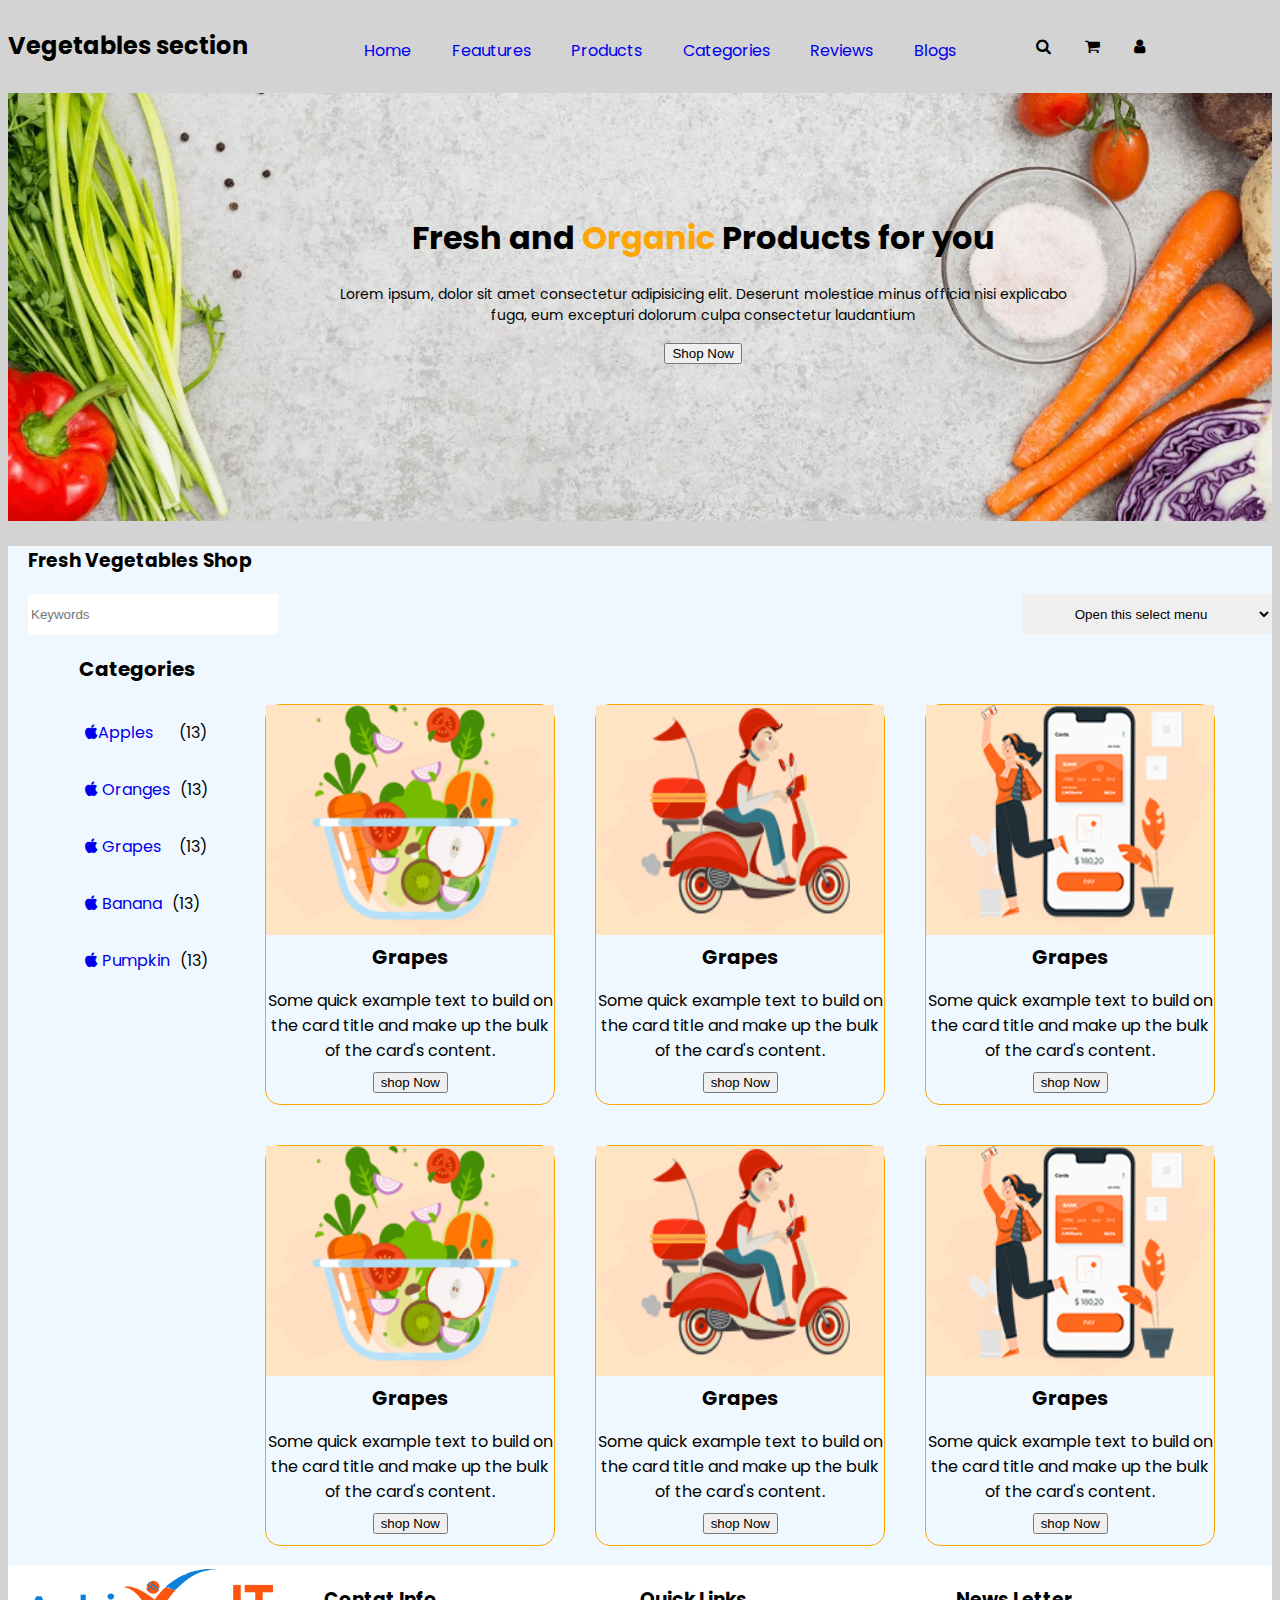
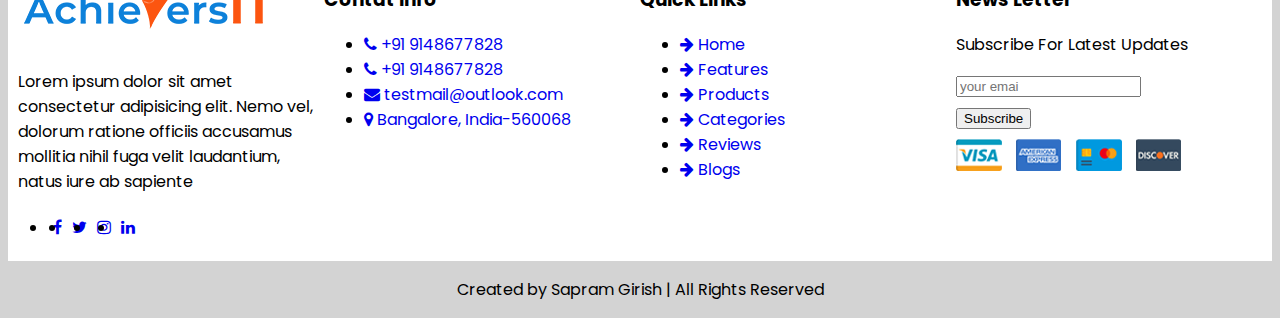
<file: js/feautures.html>
<!DOCTYPE html>
<html lang="en">

<head>
    <meta charset="UTF-8">
    <meta name="viewport" content="width=device-width, initial-scale=1.0">
    <title>Home</title>
    <link rel="stylesheet" href="../css/style.css">
    <link rel="stylesheet" href="../css/home.css">
    <link rel="stylesheet" href="../assets/fonts/css/font-awesome.min.css">
    <link rel="preconnect" href="https://fonts.googleapis.com" />
    <link rel="preconnect" href="https://fonts.gstatic.com" crossorigin />
    <link
        href="https://fonts.googleapis.com/css2?family=Poppins:ital,wght@0,100;0,200;0,300;0,400;0,500;0,600;0,700;0,800;0,900;1,100;1,200;1,300;1,400;1,500;1,600;1,700;1,800;1,900&display=swap"
        rel="stylesheet" />


</head>

<body>
    <!-- Header section starts here-->
    <header>
        <div>
            <h2>
                Vegetables section
            </h2>
            <!-- <img src="../assets/images/logo.png" alt="logo"> -->
        </div>
        <nav>
            <ul>
                <li>
                    <a href="index.html" target="_blank">Home</a>
                </li>
                <li>
                    <a href="feautures.html" target="_blank">Feautures</a>
                </li>
                <li>
                    <a href="products.html" target="_blank">Products</a>
                </li>
                <li>
                    <a href="categories.html" target="_blank">Categories</a>
                </li>
                <li>
                    <a href="reviews.html" target="_blank">Reviews</a>
                </li>
                <li>
                    <a href="blogs.html" target="_blank">Blogs</a>
                </li>


            </ul>
        </nav>
        <div class="icons">
            <i class="fa fa-search" aria-hidden="true"></i>
            <i class="fa fa-shopping-cart" aria-hidden="true"></i>
            <i class="fa fa-user" aria-hidden="true"></i>
        </div>
    </header>
    <!-- Header Ends Here-->

   <!-- Banner section starts here -->
   <section class="bannerBlock">
    <img src="../assets/images/banner.jpg" alt="banner">
    <div class="bannerContent">
        <h1>Fresh and <span>Organic</span> Products for you</h1>
        <p>
            Lorem ipsum, dolor sit amet consectetur adipisicing elit. Deserunt molestiae minus officia nisi
            explicabo
            fuga, eum excepturi dolorum culpa consectetur laudantium

        </p>
        <button>Shop Now</button>

    </div>
</section>
<!-- Banner section ends here -->

<!-- M-->
<section class="main_fresh-veg">
    <h3 style="padding-left: 20px;">Fresh Vegetables Shop</h3>
    <section class="input-area" style="padding-left: 20px;">
        <div>
            <input type="search" placeholder="Keywords">
        </div>
        <div>
            <select>
                <option selected>Open this select menu</option>
                <option value="1">One</option>
                <option value="2">Two</option>
                <option value="3">Three</option>
              </select>
        </div>
    </section>

    <section class="category-section">
        <div class="categories" >
            <h3 style="padding-left: 20px;">Categories</h3>
            <ul>
                <li><a href="#" class="links"> <i class="fa fa-apple"></i>Apples &nbsp;&nbsp;&nbsp;</a><p>(13)</p></li>
                    
                <li><a href="#" class="links"> <i class="fa fa-apple"></i>
                    Oranges</a><p>(13)</p></li>
                    <li><a href="#" class="links"> <i class="fa fa-apple"></i>
                    Grapes &nbsp;</a><p>(13)</p></li>
                    <li><a href="#" class="links"> <i class="fa fa-apple"></i>
                    Banana </a><p>(13)</p></li>
                    <li><a href="#" class="links"> <i class="fa fa-apple"></i>
                    Pumpkin </a><p>(13)</p></li>
                  
          
            </ul>

          </div>

        <div class="card-section" style="margin-top: 50px;">
            <div class="card" style="width: 18rem;">
                <img src="../assets/images/images/feature-img-1.png" class="card-img-top" alt="...">
                <div class="card-body">
                  <figcaption style="font-weight: bold; font-size: 20px;">Grapes</figcaption>
                  <p class="card-text">Some quick example text to build on the card title and make up the bulk of the card's content.</p>
                  <button > shop Now</button>
                </div>
              </div>

              <div class="card" style="width: 18rem;">
                <img src="../assets/images/images/feature-img-2.png" class="card-img-top" alt="...">
                <div class="card-body">
                  <figcaption style="font-weight: bold; font-size: 20px;">Grapes</figcaption>
                  <p class="card-text">Some quick example text to build on the card title and make up the bulk of the card's content.</p>
                  <button> shop Now</button> 
                </div>
              </div>

              <div class="card" style="width: 18rem;">
                <img src="../assets/images/images/feature-img-3.png" class="card-img-top" alt="...">
                <div class="card-body">
                  <figcaption style="font-weight: bold; font-size: 20px;">Grapes</figcaption>
                  <p class="card-text">Some quick example text to build on the card title and make up the bulk of the card's content.</p>
                  <button> shop Now</button>  
                </div>
              </div>

              
              <div class="card" style="width: 18rem;">
                <img src="../assets/images/images/feature-img-1.png" class="card-img-top" alt="...">
                <div class="card-body">
                  <figcaption style="font-weight: bold; font-size: 20px;">Grapes</figcaption>
                  <p class="card-text">Some quick example text to build on the card title and make up the bulk of the card's content.</p>
                  <button> shop Now</button>  
                </div>
              </div>

              
              <div class="card" style="width: 18rem;">
                <img src="../assets/images/images/feature-img-2.png" class="card-img-top" alt="...">
                <div class="card-body">
                  <figcaption style="font-weight: bold; font-size: 20px;">Grapes</figcaption>
                  <p class="card-text">Some quick example text to build on the card title and make up the bulk of the card's content.</p>
                  <button> shop Now</button>  
                </div>
              </div>

              
              <div class="card" style="width: 18rem;">
                <img src="../assets/images/images/feature-img-3.png" class="card-img-top" alt="...">
                <div class="card-body">
                  <figcaption style="font-weight: bold; font-size: 20px;">Grapes</figcaption>
                  <p class="card-text">Some quick example text to build on the card title and make up the bulk of the card's content.</p>
                  <button> shop Now</button>  
                </div>
              </div>
            </div>

    </section>


</section>



<section class="footer">
  <div class="box-container">
      <div class="box">
          <img src="../assets/images/logo.png" alt="">
          <p style="padding-left: 10px;">
              Lorem ipsum dolor sit amet consectetur adipisicing elit. Nemo vel, dolorum ratione officiis
              accusamus mollitia nihil fuga velit laudantium, natus iure ab sapiente

          </p>
          <div class="icons-section">
              <ul class="bottom_logo">
                <li><a href="#" class="fa fa-facebook"> </a></li>
                <li><a href="#" class="fa fa-twitter"> </a></li>
                <li><a href="#" class="fa fa-instagram"> </a></li>
                <li><a href="#" class="fa fa-linkedin"> </a></li>
             </ul>
          </div>
      </div>

      <div class="box">
          <h3>Contat Info</h3>
          <ul>
          <li><a href="#" class="links"> <i class="fa fa-phone"></i>
              +91 9148677828 </a></li>
              <li><a href="#" class="links"> <i class="fa fa-phone"></i>
              +91 9148677828 </a></li>
              <li><a href="#" class="links"> <i class="fa fa-envelope"></i>
              testmail@outlook.com </a></li>
              <li><a href="#" class="links"> <i class="fa fa-map-marker"></i>
              Bangalore, India-560068 </a></li>
          </ul>
      </div>

      <div class="box">
          <h3>Quick Links</h3>
          <ul>
          <li><a href="#" class="links"> <i class="fa fa-arrow-right"></i>
              Home </a> </li>
              <li><a href="#" class="links"> <i class="fa fa-arrow-right"></i>
              Features </a></li>
              <li><a href="#" class="links"> <i class="fa fa-arrow-right"></i>
              Products </a></li>
              <li><a href="#" class="links"> <i class="fa fa-arrow-right"></i>
              Categories </a></li>
              <li><a href="#" class="links"> <i class="fa fa-arrow-right"></i>
              Reviews </a></li>
              <li><a href="#" class="links"> <i class="fa fa-arrow-right"></i>
              Blogs </a></li>
          </ul>

      </div>

      <div class="box">
          <h3>News Letter</h3>
          <p>Subscribe For Latest Updates</p>
          <input type="email" placeholder="your emai"><br>
          <input type="submit" value="Subscribe" class="btn-subscribe"><br>
          <img src="../assets/images/images/payment.png" alt="">

      </div>

  </div>

</section>

<!-- Our footer section ends here -->

<div class="copyrightText">
  <p style="text-align: center;"> Created by Sapram Girish | All Rights Reserved</p>

</div>




</body>
</html>
</file>
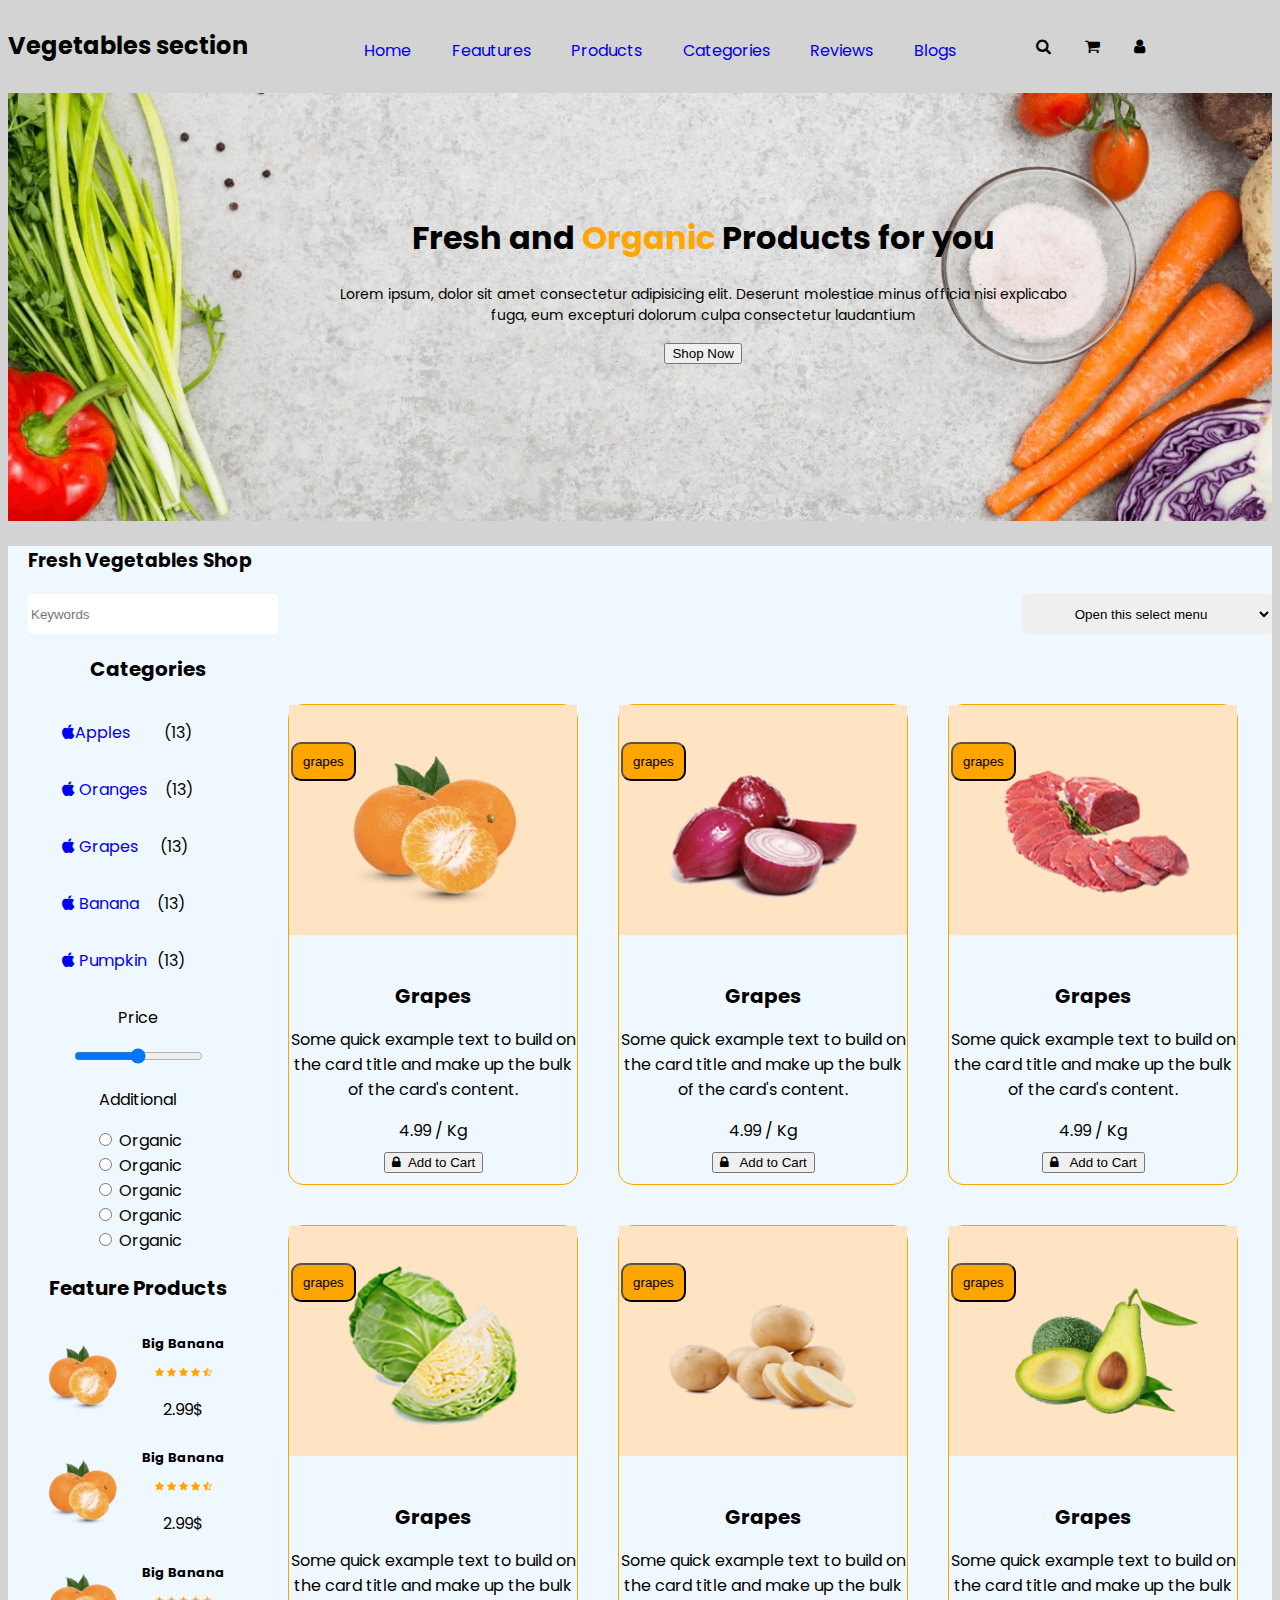
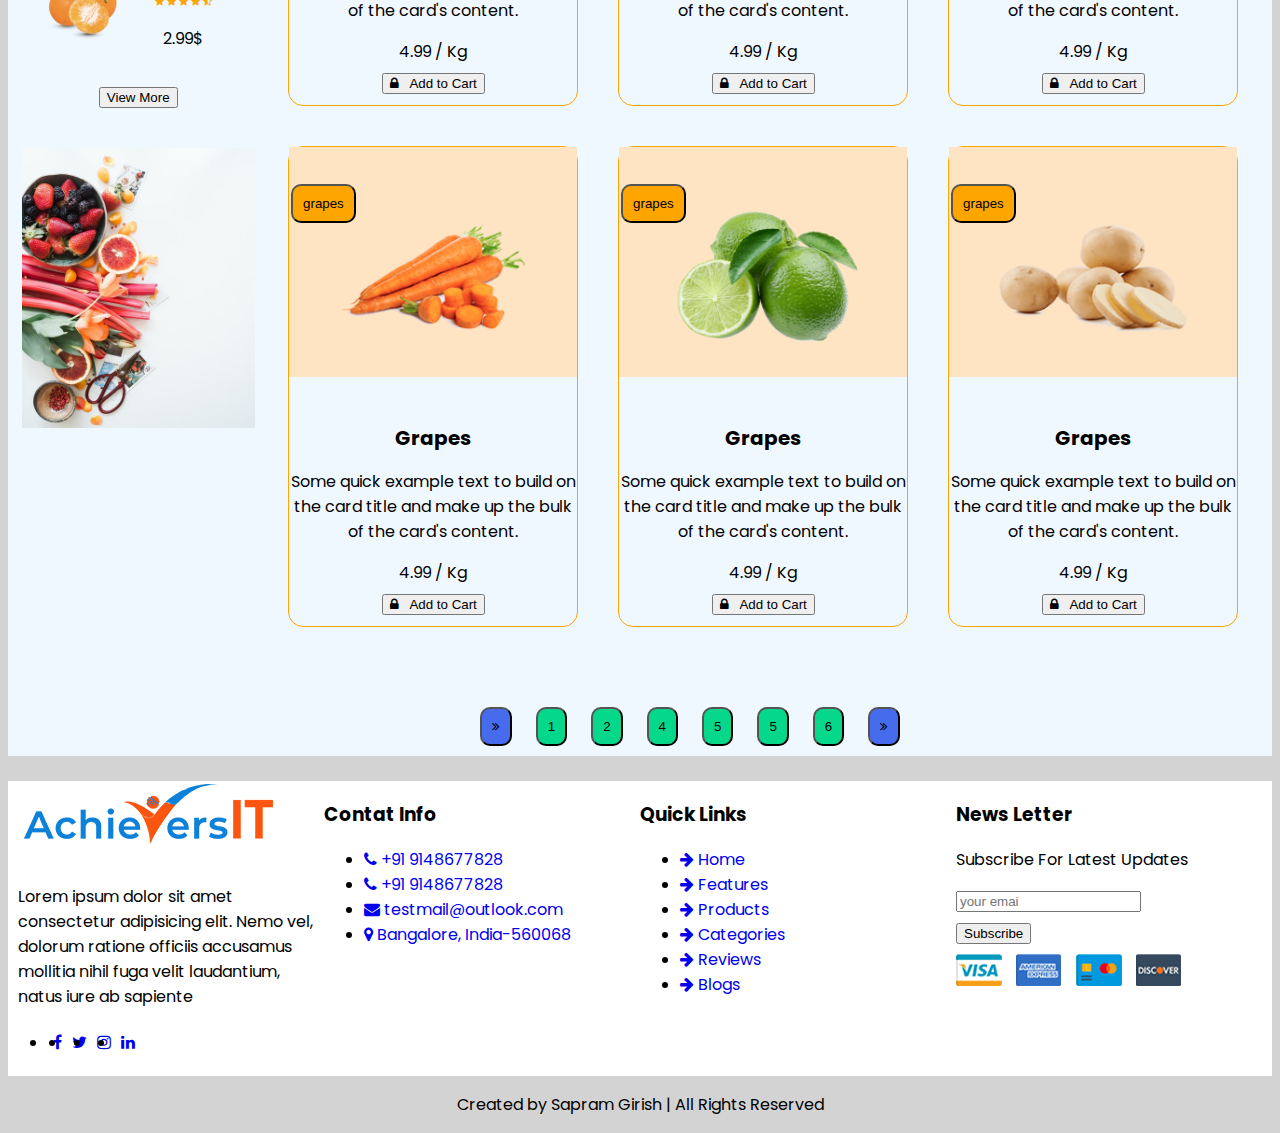
<file: js/products.html>
<!DOCTYPE html>
<html lang="en">

<head>
    <meta charset="UTF-8">
    <meta name="viewport" content="width=device-width, initial-scale=1.0">
    <title>Home</title>
    <link rel="stylesheet" href="../css/style.css">
    <link rel="stylesheet" href="../css/home.css">
    <link rel="stylesheet" href="../assets/fonts/css/font-awesome.min.css">
    <link rel="preconnect" href="https://fonts.googleapis.com" />
    <link rel="preconnect" href="https://fonts.gstatic.com" crossorigin />
    <link
        href="https://fonts.googleapis.com/css2?family=Poppins:ital,wght@0,100;0,200;0,300;0,400;0,500;0,600;0,700;0,800;0,900;1,100;1,200;1,300;1,400;1,500;1,600;1,700;1,800;1,900&display=swap"
        rel="stylesheet" />


</head>

<body>
    <!-- Header section starts here-->
    <header>
        <div>
            <h2>
                Vegetables section
            </h2>
            <!-- <img src="../assets/images/logo.png" alt="logo"> -->
        </div>
        <nav>
            <ul>
                <li>
                    <a href="index.html" target="_blank">Home</a>
                </li>
                <li>
                    <a href="feautures.html" target="_blank">Feautures</a>
                </li>
                <li>
                    <a href="products.html" target="_blank">Products</a>
                </li>
                <li>
                    <a href="categories.html" target="_blank">Categories</a>
                </li>
                <li>
                    <a href="reviews.html" target="_blank">Reviews</a>
                </li>
                <li>
                    <a href="blogs.html" target="_blank">Blogs</a>
                </li>


            </ul>
        </nav>
        <div class="icons">
            <i class="fa fa-search" aria-hidden="true"></i>
            <i class="fa fa-shopping-cart" aria-hidden="true"></i>
            <i class="fa fa-user" aria-hidden="true"></i>
        </div>
    </header>
    <!-- Header Ends Here-->

   <!-- Banner section starts here -->
   <section class="bannerBlock">
    <img src="../assets/images/banner.jpg" alt="banner">
    <div class="bannerContent">
        <h1>Fresh and <span>Organic</span> Products for you</h1>
        <p>
            Lorem ipsum, dolor sit amet consectetur adipisicing elit. Deserunt molestiae minus officia nisi
            explicabo
            fuga, eum excepturi dolorum culpa consectetur laudantium

        </p>
        <button>Shop Now</button>

    </div>
</section>
<!-- Banner section ends here -->

<!-- M-->
<section class="main_fresh-veg">
    <h3 style="padding-left: 20px;">Fresh Vegetables Shop</h3>
    <section class="input-area" style="padding-left: 20px;">
        <div>
            <input type="search" placeholder="Keywords">
        </div>
        <div>
            <select>
                <option selected>Open this select menu</option>
                <option value="1">One</option>
                <option value="2">Two</option>
                <option value="3">Three</option>
              </select>
        </div>
    </section>

    <section class="category-section">
        <div class="categories" >
            <h3 style="padding-left: 20px;">Categories</h3>
            <ul>
                <li><a href="#" class="links"> <i class="fa fa-apple"></i>Apples &nbsp;&nbsp;&nbsp;&nbsp;&nbsp;</a><p>(13)</p></li>
                    
                <li><a href="#" class="links"> <i class="fa fa-apple"></i>
                    Oranges &nbsp;</a><p>(13)</p></li>
                    <li><a href="#" class="links"> <i class="fa fa-apple"></i>
                    Grapes &nbsp;&nbsp;</a><p>(13)</p></li>
                    <li><a href="#" class="links"> <i class="fa fa-apple"></i>
                    Banana &nbsp;</a><p>(13)</p></li>
                    <li><a href="#" class="links"> <i class="fa fa-apple"></i>
                    Pumpkin </a><p>(13)</p></li>
                  </ul>


                    <div>
                      <p> Price</p>
                      <input type="range" name="pararagh" id="price">
                    </div>
                  <div>
                    <p>Additional</p>
                    <input type="radio">
                    <label>Organic</label><br>
            
                    <input type="radio">
                    <label>Organic</label><br>
                    <input type="radio">
                    <label>Organic</label><br>
                    <input type="radio">
                    <label>Organic</label><br>
                    <input type="radio">
                    <label>Organic</label><br>
    
                  </div> 
             
                  <div  class="proudtcs-elemennt">
                    <h3>Feature Products</h3>

                    <div class="orange-container">
                      <img src="../assets/images/images/product-1.png" alt="">
                      <div>
                     <h2>Big Banana</h2>
                      <p style="text-align: center; color: orange; font-size: 10px;">
                        <span class="fa fa-star checked"></span>
                        <span class="fa fa-star checked"></span>
                        <span class="fa fa-star checked"></span>
                        <span class="fa fa-star checked"></span>
                        <span class="fa fa-star-half-full checked"></span>
                    </p>
                    <p>2.99$</p>
                  </div>
                    </div>

                    <div class="orange-container">
                      <img src="../assets/images/images/product-1.png" alt="">
                      <div>
                     <h2>Big Banana</h2>
                      <p style="text-align: center; color: orange; font-size: 10px;">
                        <span class="fa fa-star checked"></span>
                        <span class="fa fa-star checked"></span>
                        <span class="fa fa-star checked"></span>
                        <span class="fa fa-star checked"></span>
                        <span class="fa fa-star-half-full checked"></span>
                    </p>
                    <p>2.99$</p>
                  </div>
                    </div>

                    <div class="orange-container">
                      <img src="../assets/images/images/product-1.png" alt="">
                      <div>
                     <h2>Big Banana</h2>
                      <p style="text-align: center; color: orange; font-size: 10px;">
                        <span class="fa fa-star checked"></span>
                        <span class="fa fa-star checked"></span>
                        <span class="fa fa-star checked"></span>
                        <span class="fa fa-star checked"></span>
                        <span class="fa fa-star-half-full checked"></span>
                    </p>
                    <p>2.99$</p>
                  </div>
                    </div>
                    <div>
                      <button style="margin: 30px;">View More</button>
                    </div>
                    <div>
                      <img style="height: 280px;" src="../assets/images/banner-fruits.jpg" alt="">
                    </div>
                 
                    

                  </div>
        </div>





        <div class="card-section" style="margin-top: 50px;">
            <div class="card" style="width: 18rem;">
                <img src="../assets/images/images/product-1.png" class="card-img-top" alt="...">
                <button style="position: relative; bottom: 200px; right: 110px; background-color:orange;padding: 10px; border-radius: 10px;">grapes</button>
                <div class="card-body">
                  <figcaption style="font-weight: bold; font-size: 20px;">Grapes</figcaption>
                  <p class="card-text">Some quick example text to build on the card title and make up the bulk of the card's content.</p>
                  <p>4.99 / Kg</p>
                  <button ><span><i class="fa fa-lock"></i></span> &nbsp;Add to Cart</button>
                </div>
              </div>

              <div class="card" style="width: 18rem;">
                <img src="../assets/images/images/product-2.png" class="card-img-top" alt="...">
                <button style="position: relative; bottom: 200px; right: 110px; background-color:orange;padding: 10px; border-radius: 10px;">grapes</button>
                <div class="card-body">
                  <figcaption style="font-weight: bold; font-size: 20px;">Grapes</figcaption>
                  <p class="card-text">Some quick example text to build on the card title and make up the bulk of the card's content.</p>
                  <p>4.99 / Kg</p>
                  <button><span><i class="fa fa-lock"></i></span> &nbsp; Add to Cart</button> 
                </div>
              </div>

              <div class="card" style="width: 18rem;">
                <img src="../assets/images/images/product-3.png" class="card-img-top" alt="...">
                <button style="position: relative; bottom: 200px; right: 110px; background-color:orange;padding: 10px; border-radius: 10px;">grapes</button>
                <div class="card-body">
                  <figcaption style="font-weight: bold; font-size: 20px;">Grapes</figcaption>
                  <p class="card-text">Some quick example text to build on the card title and make up the bulk of the card's content.</p>
                  <p>4.99 / Kg</p>
                  <button><span><i class="fa fa-lock"></i></span> &nbsp; Add to Cart</button>  
                </div>
              </div>

              
              <div class="card" style="width: 18rem;">
                <img src="../assets/images/images/product-4.png" class="card-img-top" alt="...">
                <button style="position: relative; bottom: 200px; right: 110px; background-color:orange;padding: 10px; border-radius: 10px;">grapes</button>
                <div class="card-body">
                  <figcaption style="font-weight: bold; font-size: 20px;">Grapes</figcaption>
                  <p class="card-text">Some quick example text to build on the card title and make up the bulk of the card's content.</p>
                  <p>4.99 / Kg</p>
                  <button><span><i class="fa fa-lock"></i></span> &nbsp; Add to Cart</button>  
                </div>
              </div>

              
              <div class="card" style="width: 18rem;">
                <img src="../assets/images/images/product-5.png" class="card-img-top" alt="...">
                <button style="position: relative; bottom: 200px; right: 110px; background-color:orange;padding: 10px; border-radius: 10px;">grapes</button>
                <div class="card-body">
                  <figcaption style="font-weight: bold; font-size: 20px;">Grapes</figcaption>
                  <p class="card-text">Some quick example text to build on the card title and make up the bulk of the card's content.</p>
                  <p>4.99 / Kg</p>
                  <button><span><i class="fa fa-lock"></i></span> &nbsp; Add to Cart</button>  
                </div>
              </div>

              
              <div class="card" style="width: 18rem;">
                <img src="../assets/images/images/product-6.png" class="card-img-top" alt="...">
                <button style="position: relative; bottom: 200px; right: 110px; background-color:orange;padding: 10px; border-radius: 10px;">grapes</button>
                <div class="card-body">
                  <figcaption style="font-weight: bold; font-size: 20px;">Grapes</figcaption>
                  <p class="card-text">Some quick example text to build on the card title and make up the bulk of the card's content.</p>
                  <p>4.99 / Kg</p>
                  <button><span><i class="fa fa-lock"></i></span> &nbsp; Add to Cart</button>  
                </div>
              </div>

              <div class="card" style="width: 18rem;">
                <img src="../assets/images/images/product-7.png" class="card-img-top" alt="...">
                <button style="position: relative; bottom: 200px; right: 110px; background-color:orange;padding: 10px; border-radius: 10px;">grapes</button>
                <div class="card-body">
                  <figcaption style="font-weight: bold; font-size: 20px;">Grapes</figcaption>
                  <p class="card-text">Some quick example text to build on the card title and make up the bulk of the card's content.</p>
                  <p>4.99 / Kg</p>
                  <button><span><i class="fa fa-lock"></i></span> &nbsp; Add to Cart</button>  
                </div>
              </div>

              <div class="card" style="width: 18rem;">
                <img src="../assets/images/images/product-8.png" class="card-img-top" alt="...">
                <button style="position: relative; bottom: 200px; right: 110px; background-color:orange;padding: 10px; border-radius: 10px;">grapes</button>
                <div class="card-body">
                  <figcaption style="font-weight: bold; font-size: 20px;">Grapes</figcaption>
                  <p class="card-text">Some quick example text to build on the card title and make up the bulk of the card's content.</p>
                  <p>4.99 / Kg</p>
                  <button><span><i class="fa fa-lock"></i></span> &nbsp; Add to Cart</button>  
                </div>
              </div>

              <div class="card" style="width: 18rem;">
                <img src="../assets/images/images/product-5.png" class="card-img-top" alt="...">
                <button style="position: relative; bottom: 200px; right: 110px; background-color:orange;padding: 10px; border-radius: 10px;">grapes</button>
                <div class="card-body">
                  <figcaption style="font-weight: bold; font-size: 20px;">Grapes</figcaption>
                  <p class="card-text">Some quick example text to build on the card title and make up the bulk of the card's content.</p>
                  <p>4.99 / Kg</p>
                  <button><span><i class="fa fa-lock"></i></span> &nbsp; Add to Cart</button>  
                </div>
               
              </div>

             
  
            </div>
            
           
            

    </section>
    <section class="numbers" style="text-align: center;">
      <button style="background-color:rgba(16, 63, 231, 0.761);"><span><i class="fa fa-angle-double-right" aria-hidden="true"></i></span></button>
      <button style="background-color: rgb(6, 216, 139);"><span>1</span></button>
      <button style="background-color:rgb(6, 216, 139);"><span>2</span></button>
      <button style="background-color: rgb(6, 216, 139);"><span>4</span></button>
      <button style="background-color: rgb(6, 216, 139);"><span>5</span></button>
      <button style="background-color: rgb(6, 216, 139);"><span>5</span></button>
      <button style="background-color: rgb(6, 216, 139);"><span>6</span></button>
      <button style="background-color: rgba(16, 63, 231, 0.761);"><span><i class="fa fa-angle-double-right" aria-hidden="true"></i></span></button>
  </section>


</section>
<br>
<!-------------------------------------------                 ---------------- -->
<section class="footer">
  <div class="box-container">
      <div class="box">
          <img src="../assets/images/logo.png" alt="">
          <p style="padding-left: 10px;">
              Lorem ipsum dolor sit amet consectetur adipisicing elit. Nemo vel, dolorum ratione officiis
              accusamus mollitia nihil fuga velit laudantium, natus iure ab sapiente

          </p>
          <div class="icons-section">
              <ul class="bottom_logo">
                <li><a href="#" class="fa fa-facebook"> </a></li>
                <li><a href="#" class="fa fa-twitter"> </a></li>
                <li><a href="#" class="fa fa-instagram"> </a></li>
                <li><a href="#" class="fa fa-linkedin"> </a></li>
             </ul>
          </div>
      </div>

      <div class="box">
          <h3>Contat Info</h3>
          <ul>
          <li><a href="#" class="links"> <i class="fa fa-phone"></i>
              +91 9148677828 </a></li>
              <li><a href="#" class="links"> <i class="fa fa-phone"></i>
              +91 9148677828 </a></li>
              <li><a href="#" class="links"> <i class="fa fa-envelope"></i>
              testmail@outlook.com </a></li>
              <li><a href="#" class="links"> <i class="fa fa-map-marker"></i>
              Bangalore, India-560068 </a></li>
          </ul>
      </div>

      <div class="box">
          <h3>Quick Links</h3>
          <ul>
          <li><a href="#" class="links"> <i class="fa fa-arrow-right"></i>
              Home </a> </li>
              <li><a href="#" class="links"> <i class="fa fa-arrow-right"></i>
              Features </a></li>
              <li><a href="#" class="links"> <i class="fa fa-arrow-right"></i>
              Products </a></li>
              <li><a href="#" class="links"> <i class="fa fa-arrow-right"></i>
              Categories </a></li>
              <li><a href="#" class="links"> <i class="fa fa-arrow-right"></i>
              Reviews </a></li>
              <li><a href="#" class="links"> <i class="fa fa-arrow-right"></i>
              Blogs </a></li>
          </ul>

      </div>

      <div class="box">
          <h3>News Letter</h3>
          <p>Subscribe For Latest Updates</p>
          <input type="email" placeholder="your emai"><br>
          <input type="submit" value="Subscribe" class="btn-subscribe"><br>
          <img src="../assets/images/images/payment.png" alt="">

      </div>

  </div>

</section>

<!-- Our footer section ends here -->

<div class="copyrightText">
  <p style="text-align: center;"> Created by Sapram Girish | All Rights Reserved</p>

</div>



</body>
</html>
</file>
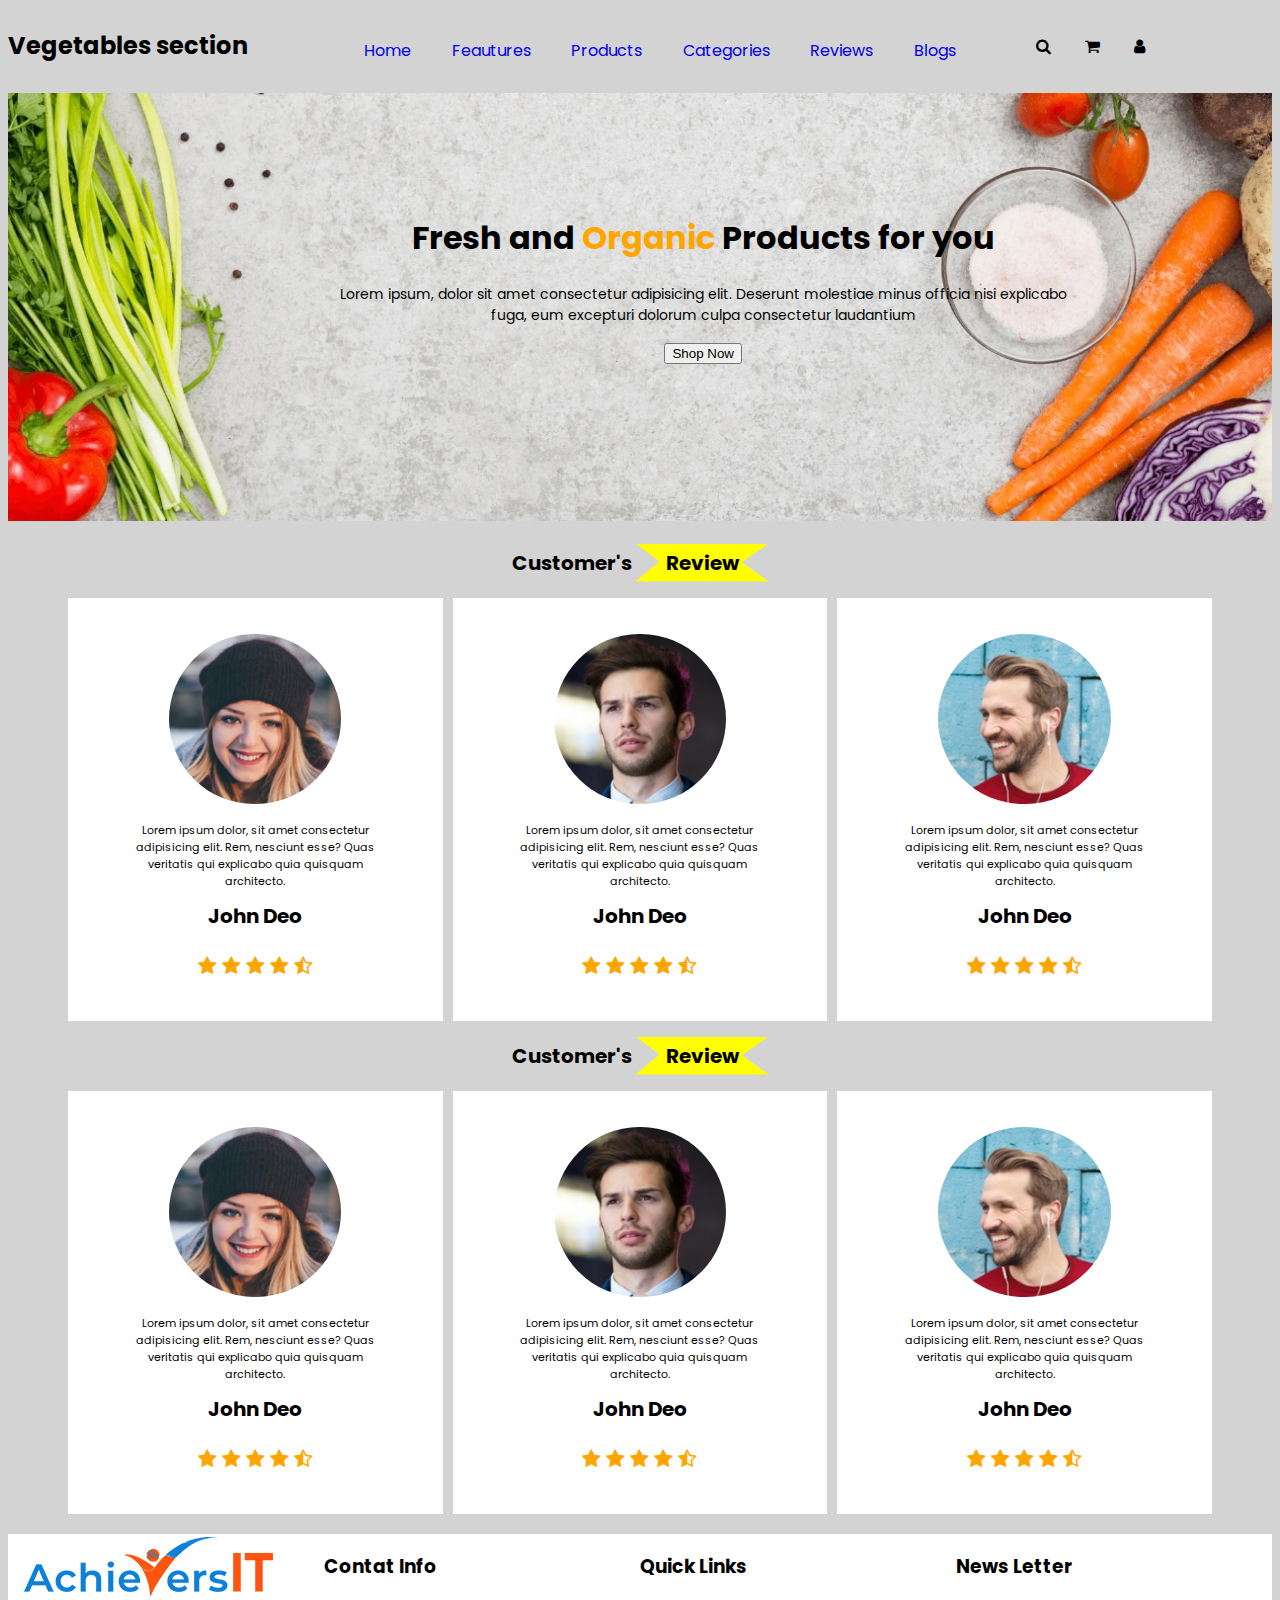
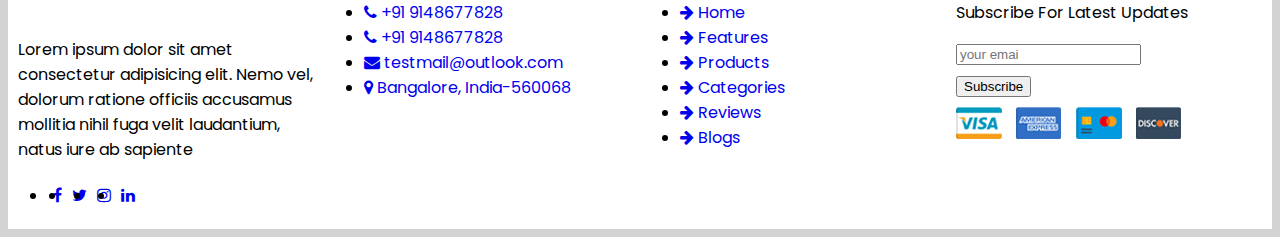
<file: js/reviews.html>
<!DOCTYPE html>
<html lang="en">

<head>
    <meta charset="UTF-8">
    <meta name="viewport" content="width=device-width, initial-scale=1.0">
    <title>Home</title>
    <link rel="stylesheet" href="../css/style.css">
    <link rel="stylesheet" href="../css/home.css">
    <link rel="stylesheet" href="../assets/fonts/css/font-awesome.min.css">
    <link rel="preconnect" href="https://fonts.googleapis.com" />
    <link rel="preconnect" href="https://fonts.gstatic.com" crossorigin />
    <link
        href="https://fonts.googleapis.com/css2?family=Poppins:ital,wght@0,100;0,200;0,300;0,400;0,500;0,600;0,700;0,800;0,900;1,100;1,200;1,300;1,400;1,500;1,600;1,700;1,800;1,900&display=swap"
        rel="stylesheet" />


</head>

<body>
    <!-- Header section starts here-->
    <header>
        <div>
            <h2>
                Vegetables section
            </h2>
            <!-- <img src="../assets/images/logo.png" alt="logo"> -->
        </div>
        <nav>
            <ul>
                <li>
                    <a href="index.html" target="_blank">Home</a>
                </li>
                <li>
                    <a href="feautures.html" target="_blank">Feautures</a>
                </li>
                <li>
                    <a href="products.html" target="_blank">Products</a>
                </li>
                <li>
                    <a href="categories.html" target="_blank">Categories</a>
                </li>
                <li>
                    <a href="reviews.html" target="_blank">Reviews</a>
                </li>
                <li>
                    <a href="blogs.html" target="_blank">Blogs</a>
                </li>


            </ul>
        </nav>
        <div class="icons">
            <i class="fa fa-search" aria-hidden="true"></i>
            <i class="fa fa-shopping-cart" aria-hidden="true"></i>
            <i class="fa fa-user" aria-hidden="true"></i>
        </div>
    </header>
    <!-- Header Ends Here-->

   <!-- Banner section starts here -->
   <section class="bannerBlock">
    <img src="../assets/images/banner.jpg" alt="banner">
    <div class="bannerContent">
        <h1>Fresh and <span>Organic</span> Products for you</h1>
        <p>
            Lorem ipsum, dolor sit amet consectetur adipisicing elit. Deserunt molestiae minus officia nisi
            explicabo
            fuga, eum excepturi dolorum culpa consectetur laudantium

        </p>
        <button>Shop Now</button>

    </div>
</section>
<!-- Banner section ends here -->
    <!-- Customer Review section starts here-->
    <section class="ourReview">
        <h3>Customer's <span style="clip-path:  polygon(100% 0, 80% 49%, 100% 100%, 0% 100%, 18% 47%, 0% 0%); background-color: yellow; padding: 5px 30px;">Review</span></h3>
        <section class="ourReviewContent" style="margin: 20px 60px;">

            <section>
                <figure>
                    <img src="../assets/images/images/pic-2.png" alt="Fresh and Organic">

                    <p>
                        Lorem ipsum dolor, sit amet consectetur adipisicing elit. Rem, nesciunt esse? Quas
                        veritatis qui explicabo quia quisquam architecto.
                    </p>
                    <figcaption> John Deo </figcaption>
                </figure>
                <p style="text-align: center; color: orange; font-size: 20px;">
                    <span class="fa fa-star checked"></span>
                    <span class="fa fa-star checked"></span>
                    <span class="fa fa-star checked"></span>
                    <span class="fa fa-star checked"></span>
                    <span class="fa fa-star-half-full checked"></span>
                </p>

            </section>


            <section>
                <figure>
                    <img src="../assets/images/images/pic-3.png" alt="Fresh and Organic">

                    <p>
                        Lorem ipsum dolor, sit amet consectetur adipisicing elit. Rem, nesciunt esse? Quas
                        veritatis qui explicabo quia quisquam architecto.
                    </p>
                    <figcaption> John Deo </figcaption>
                </figure>
                <p style="text-align: center; color: orange; font-size: 20px;">
                    <span class="fa fa-star checked"></span>
                    <span class="fa fa-star checked"></span>
                    <span class="fa fa-star checked"></span>
                    <span class="fa fa-star checked"></span>
                    <span class="fa fa-star-half-full checked"></span>
                </p>

            </section>

            <section>
                <figure> 
                    <img src="../assets/images/images/pic-1.png" alt="Fresh and Organic">

                    <p>
                        Lorem ipsum dolor, sit amet consectetur adipisicing elit. Rem, nesciunt esse? Quas
                        veritatis qui explicabo quia quisquam architecto.
                    </p>
                    <figcaption> John Deo </figcaption>
                </figure>
                <p style="text-align: center; color: orange; font-size: 20px;">
                    <span class="fa fa-star checked"></span>
                    <span class="fa fa-star checked"></span>
                    <span class="fa fa-star checked"></span>
                    <span class="fa fa-star checked"></span>
                    <span class="fa fa-star-half-full checked"></span>
                </p>

            </section>

        </section>
    </section>
    <!-- Customer Review section ends here -->
        <!-- Customer Review section starts here-->
        <section class="ourReview">
            <h3>Customer's <span style="clip-path:  polygon(100% 0, 80% 49%, 100% 100%, 0% 100%, 18% 47%, 0% 0%); background-color: yellow; padding: 5px 30px;">Review</span></h3>
            <section class="ourReviewContent" style="margin: 20px 60px;">
    
                <section>
                    <figure>
                        <img src="../assets/images/images/pic-2.png" alt="Fresh and Organic">
    
                        <p>
                            Lorem ipsum dolor, sit amet consectetur adipisicing elit. Rem, nesciunt esse? Quas
                            veritatis qui explicabo quia quisquam architecto.
                        </p>
                        <figcaption> John Deo </figcaption>
                    </figure>
                    <p style="text-align: center; color: orange; font-size: 20px;">
                        <span class="fa fa-star checked"></span>
                        <span class="fa fa-star checked"></span>
                        <span class="fa fa-star checked"></span>
                        <span class="fa fa-star checked"></span>
                        <span class="fa fa-star-half-full checked"></span>
                    </p>
    
                </section>
    
    
                <section>
                    <figure>
                        <img src="../assets/images/images/pic-3.png" alt="Fresh and Organic">
    
                        <p>
                            Lorem ipsum dolor, sit amet consectetur adipisicing elit. Rem, nesciunt esse? Quas
                            veritatis qui explicabo quia quisquam architecto.
                        </p>
                        <figcaption> John Deo </figcaption>
                    </figure>
                    <p style="text-align: center; color: orange; font-size: 20px;">
                        <span class="fa fa-star checked"></span>
                        <span class="fa fa-star checked"></span>
                        <span class="fa fa-star checked"></span>
                        <span class="fa fa-star checked"></span>
                        <span class="fa fa-star-half-full checked"></span>
                    </p>
    
                </section>
    
                <section>
                    <figure> 
                        <img src="../assets/images/images/pic-1.png" alt="Fresh and Organic">
    
                        <p>
                            Lorem ipsum dolor, sit amet consectetur adipisicing elit. Rem, nesciunt esse? Quas
                            veritatis qui explicabo quia quisquam architecto.
                        </p>
                        <figcaption> John Deo </figcaption>
                    </figure>
                    <p style="text-align: center; color: orange; font-size: 20px;">
                        <span class="fa fa-star checked"></span>
                        <span class="fa fa-star checked"></span>
                        <span class="fa fa-star checked"></span>
                        <span class="fa fa-star checked"></span>
                        <span class="fa fa-star-half-full checked"></span>
                    </p>
    
                </section>
    
            </section>
        </section>
        <!-- Customer Review section ends here -->
         <!-- Our footer section starts here-->
    <section class="footer">
        <div class="box-container">
            <div class="box">
                <img src="../assets/images/logo.png" alt="">
                <p style="padding-left: 10px;">
                    Lorem ipsum dolor sit amet consectetur adipisicing elit. Nemo vel, dolorum ratione officiis
                    accusamus mollitia nihil fuga velit laudantium, natus iure ab sapiente

                </p>
                <div class="icons-section">
                    <ul class="bottom_logo">
                      <li><a href="#" class="fa fa-facebook"> </a></li>
                      <li><a href="#" class="fa fa-twitter"> </a></li>
                      <li><a href="#" class="fa fa-instagram"> </a></li>
                      <li><a href="#" class="fa fa-linkedin"> </a></li>
                   </ul>
                </div>
            </div>

            <div class="box">
                <h3>Contat Info</h3>
                <ul>
                <li><a href="#" class="links"> <i class="fa fa-phone"></i>
                    +91 9148677828 </a></li>
                    <li><a href="#" class="links"> <i class="fa fa-phone"></i>
                    +91 9148677828 </a></li>
                    <li><a href="#" class="links"> <i class="fa fa-envelope"></i>
                    testmail@outlook.com </a></li>
                    <li><a href="#" class="links"> <i class="fa fa-map-marker"></i>
                    Bangalore, India-560068 </a></li>
                </ul>
            </div>

            <div class="box">
                <h3>Quick Links</h3>
                <ul>
                <li><a href="#" class="links"> <i class="fa fa-arrow-right"></i>
                    Home </a> </li>
                    <li><a href="#" class="links"> <i class="fa fa-arrow-right"></i>
                    Features </a></li>
                    <li><a href="#" class="links"> <i class="fa fa-arrow-right"></i>
                    Products </a></li>
                    <li><a href="#" class="links"> <i class="fa fa-arrow-right"></i>
                    Categories </a></li>
                    <li><a href="#" class="links"> <i class="fa fa-arrow-right"></i>
                    Reviews </a></li>
                    <li><a href="#" class="links"> <i class="fa fa-arrow-right"></i>
                    Blogs </a></li>
                </ul>

            </div>

            <div class="box">
                <h3>News Letter</h3>
                <p>Subscribe For Latest Updates</p>
                <input type="email" placeholder="your emai"><br>
                <input type="submit" value="Subscribe" class="btn-subscribe"><br>
                <img src="../assets/images/images/payment.png" alt="">

            </div>

        </div>

    </section>
    
    <!-- Our footer section ends here -->
</file>
<file: css/style.css>
body {
    font-family:  "Poppins", sans-serif;
    background-color: #d3d3d3;
    

}

header {
    grid-template-columns: 25% 50% 25%;
}
header ul {
    
    grid-template-columns: repeat(6,1fr);
    list-style: none;
    margin: 30px 0;
}
header , header ul {
    display: grid;

} 
a{
    text-decoration: none;
}
header .icons i{
    margin-top: 30px;
    margin-right: 30px;
}

.bannerBlock img {
    width: 100%;
}
</file>
<file: css/home.css>
body{
    overflow-x: hidden;
}
.bannerContent {
    position: absolute;
    top: 100px;
    left: 25%;
    width: 60%;
    text-align: center;
}
.bannerBlock p{
    font-size: 14px;
}

.bannerBlock{
    position: relative;
}
.bannerContent h1 > span{
    color: orange;
}
.ourFeatures > section > section {
    background-color: #ffff;
    padding: 20px;
    text-align: center;
}

.heading {
    text-align: center;
    font-size: 1.5rem;
}

nav ul{
    display: flex;
    justify-content: space-between;
}

.icons{
    padding-left: 80px;
}

.ourFeatures  figcaption , .ourFeatures  h3 span{
    text-align: center;
    font-weight: bold;
    font-size: 20px;
}

.ourFeaturesContent{
    display: grid;
    grid-template-columns: repeat(3,1fr);
    grid-column-gap: 10px;
}
.ourFeatures p {
    font-size: 11px;
}

.ourFeatures img{
    height: 200px;
    width: 225px;
    top: 20%;
}

.ourProducts > section section {
    background-color: #ffff;
    padding: 20px;
    text-align: center;

}
.ourProducts  img{
    height: 200px;
    width: 225px;
    top: 20%;
}
.ourProductsContent{
    display: grid;
    grid-template-columns: repeat(3,1fr);
    grid-column-gap: 10px;
    grid-row-gap: 10px;   
}
.ourProducts  figcaption , .ourProducts  h3 span{
    text-align: center;
    font-weight: bold;
    font-size: 20px;
}

.categoriesContent{
    display: grid;
    grid-template-columns: repeat(4,1fr);
    grid-column-gap: 10px;
    grid-row-gap: 10px;
    
}

.categories  img{
    height: 170px;

    /* top: 20%; */
}
.categories> section section{
    background-color: #ffff;
    padding: 10px;
    text-align: center;
   
}

.categories  figure {
    /* margin: 0 10%;
    padding: 10%; */
    margin: 0;
}
.categories  figcaption , .categories  h3{
    text-align: center;
    font-weight: bold;
    font-size: 20px;
}



.ourReview >section section {
    background-color: #ffff;
    padding: 20px;
    text-align: center;
}
.ourReview figcaption , .ourReview h3{
    text-align: center;
    font-weight: bold;
    font-size: 20px;

}
.ourReview p {
    font-size: 11px;
}
.ourReview  img{
    height: 170px;
    top: 20%;
    border-radius: 100px;
}
.ourReviewContent{
    display: grid;
    grid-template-columns: repeat(3,1fr);
    grid-column-gap: 10px;
}







.ourReview1{
    
    display: grid;
    grid-template-columns: repeat(3,1fr);
    grid-gap: 10px;
  
    
   
}

.blog-1-main img{
    /* width: 100%; */
    width: 100%;
    margin: 0;
    padding: 0;

}
hr{
    width: 400px;
    height: 2px solid grey;
}
.blog-text-part{
    padding-left: 10px;
}



.footer {
    background-color: #ffff;
    position: relative;
}
/* body {
    display: grid;
    justify-content: end;
    align-content: end;
    min-height: 100vh;
} */
.footer .box-container {
    width: 100%;
    display: grid;
    grid-template-columns: 1fr 1fr 1fr 1fr;
}
.icons-section ul{
    display: flex;
    flex-direction: row;
}
.icons-section ul li{
    padding: 5px 5px;
}
.btn-subscribe{
    margin-top: 10px;
    margin-bottom: 10px;
}





.main_fresh-veg{
    background-color: aliceblue;
}

.main_fresh-veg .input-area{
    display: flex;
    justify-content: space-between;
}

.main_fresh-veg .input-area input{
    width: 250px;
    height: 40px;
    border: none;
    border-radius: 4px;
    padding: 3px;
}
.main_fresh-veg .input-area select{
    width: 250px;
    height: 40px;
    border: none;
    border-radius: 4px;
    text-align: center;

}

.category-section {
    display: flex;
    justify-content: space-evenly;
    text-align: center;

}
.card img{
    width: 100%;
    height: 230px;
    background-color: bisque;

}

.category-section .card-section{
    display: grid;
    grid-template-columns: repeat(3,1fr);

}

.card-section .card{
    border: 1px solid black;
    margin: 2px;
    border-radius: 15px;
    border-color: orange;
    margin: 20px;
}
.card-section .card:hover{
    transform: scale(1.1);
    cursor: pointer;
}

.category-section ul li{
    display: flex;
    align-items: center;
}
.category-section ul li a{
    margin-right: 10px;
}
.category-section button{
    position: relative;
    bottom: 10px;
}








.orange-container {
    display: flex;
}
.proudtcs-elemennt h2{
    font-size: 13px;
}
.proudtcs-elemennt img{
    height: 120px;
}





.cate1-img-container img{
    height: 400px;
    margin-right: 10px;
}
.cate1-img-container {
    display: grid;
    grid-template-columns:repeat(3,1fr);
  
} 



.orange-container img{
height: 100px;
}
.category-section .card-section{
    display: grid;
    grid-template-columns: repeat(3,1fr);

}
.numbers{
    margin: 50px 0 0 0;
    margin-left: 100px;
}
.numbers button{
    padding: 10px;
    margin: 10px;
    border-radius: 10px;
}
</file>
